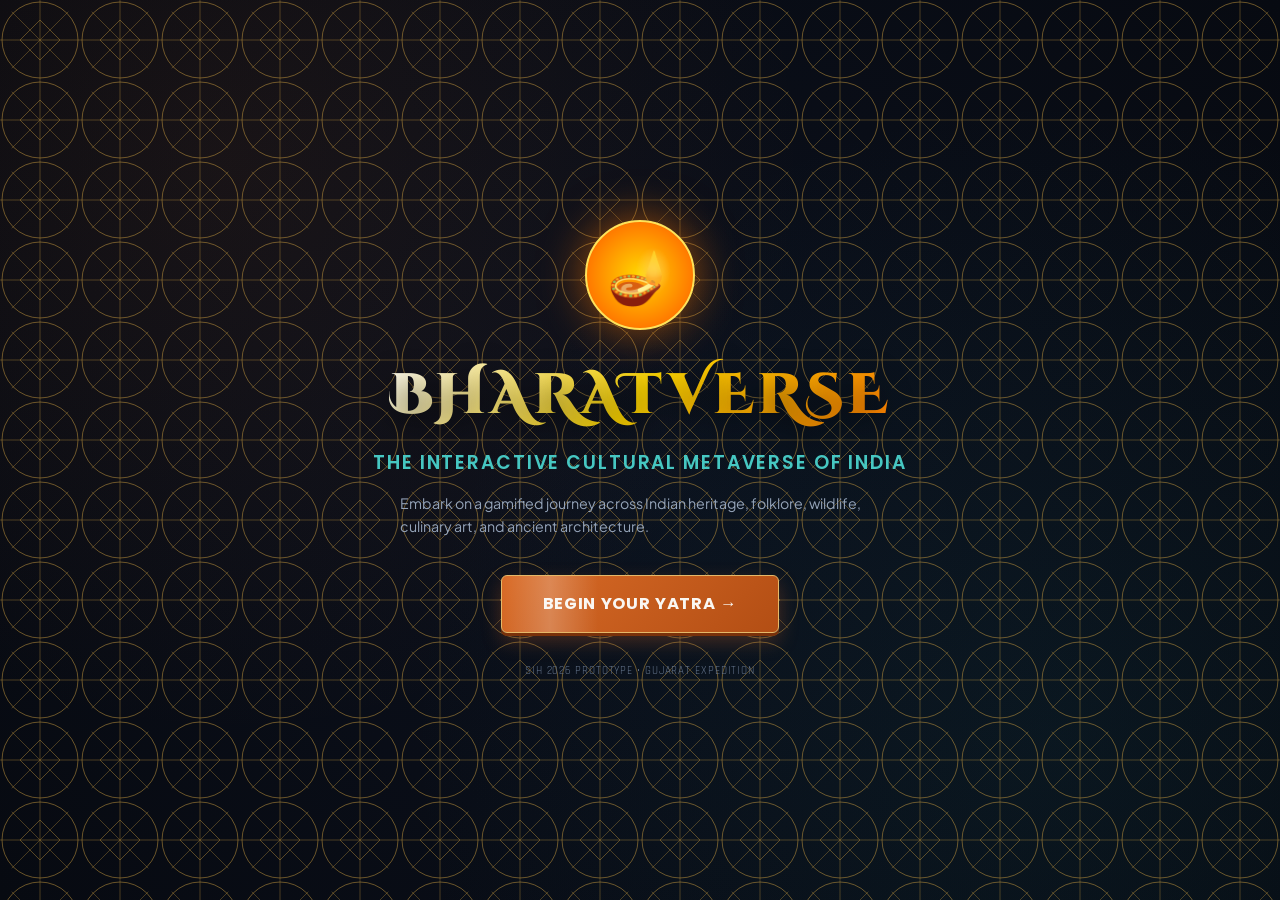
<file: index.html>
<!DOCTYPE html>
<html lang="en">
<head>
  <meta charset="UTF-8">
  <meta name="viewport" content="width=device-width, initial-scale=1.0, maximum-scale=1.0, user-scalable=no">
  <title>BharatVerse — The Cultural Metaverse of India (SIH 2026 Prototype)</title>
  
  <!-- Google Fonts: Cinzel Decorative, Poppins, Plus Jakarta Sans, Rajdhani -->
  <link rel="preconnect" href="https://fonts.googleapis.com">
  <link rel="preconnect" href="https://fonts.gstatic.com" crossorigin>
  <link href="https://fonts.googleapis.com/css2?family=Cinzel+Decorative:wght@700;900&family=Plus+Jakarta+Sans:wght@400;500;600;700&family=Poppins:wght@500;600;700;800&family=Rajdhani:wght@600;700;800&display=swap" rel="stylesheet">
  
  <!-- CSS Stylesheets -->
  <link rel="stylesheet" href="css/main.css">
  <link rel="stylesheet" href="css/components.css">
  <link rel="stylesheet" href="css/animations.css">
  <link rel="stylesheet" href="css/map.css">
  <link rel="stylesheet" href="css/gujarat.css">
  <link rel="stylesheet" href="css/story.css">
  <link rel="stylesheet" href="css/minigame.css">
  <link rel="stylesheet" href="css/quiz.css">
  <link rel="stylesheet" href="css/museum.css">
  <link rel="stylesheet" href="css/aiguide.css">
  <link rel="stylesheet" href="css/gir-guardian.css">
</head>
<body>
  <!-- Ambient Cosmic & Sacred Mandala Background -->
  <div class="bg-bharat-universe">
    <div class="bg-mandala-overlay"></div>
  </div>

  <!-- App Shell Container -->
  <div id="app">

    <!-- Global Top Game HUD (Heads-Up Display) -->
    <header id="top-hud" class="top-hud hidden" role="banner" aria-label="Game HUD">
      
      <!-- Brand & Home Nav Button -->
      <div class="hud-brand-section" id="nav-home-btn" role="button" tabindex="0" title="Return to India Map">
        <div class="hud-brand-emblem anim-float">🪔</div>
        <div class="hud-brand-titles">
          <span class="hud-brand-name">BHARATVERSE</span>
          <span class="hud-brand-tag">Living Heritage</span>
        </div>
      </div>

      <!-- Player Profile & Explorer Passport Badge -->
      <div class="hud-player-profile" id="user-profile-badge" role="button" tabindex="0" title="Open Heritage Passport & Explorer Profile">
        <div class="hud-avatar-frame">
          <span id="hud-avatar-icon">🪖</span>
          <span id="hud-level-badge" class="hud-level-badge">L1</span>
        </div>
        <div class="hud-player-info">
          <span id="hud-player-name" class="hud-player-name">Yatri Explorer</span>
          <span id="hud-player-title" class="hud-player-title">Novice Yatri</span>
        </div>
      </div>

      <!-- XP Level Progress Bar -->
      <div class="hud-xp-container" role="progressbar" aria-label="XP Level Progress" aria-valuenow="50" aria-valuemin="0" aria-valuemax="250">
        <div class="hud-xp-header">
          <span>PROGRESS</span>
          <span id="hud-xp-text">50 / 250 XP</span>
        </div>
        <div class="hud-xp-track">
          <div id="hud-xp-fill" class="hud-xp-fill" style="width: 20%;"></div>
        </div>
      </div>

      <!-- Treasury, Relics & Quick Actions -->
      <div class="hud-stats-group">
        <div class="hud-score-pill" title="Total Exploration Score">
          <span>⭐</span>
          <span id="hud-score-val">0 pts</span>
        </div>

        <div class="hud-relics-pill" id="nav-museum-btn" role="button" tabindex="0" title="Open Heritage Relics Vault">
          <span>🏛️ Relics:</span>
          <span id="hud-relics-count">0/8</span>
        </div>

        <!-- Multi-Language Voice Selector (EN, HI, GU) -->
        <select class="lang-selector-select" id="hud-lang-selector" title="Choose Voice & Text Language">
          <option value="en">🌐 EN</option>
          <option value="hi">🇮🇳 HI</option>
          <option value="gu">🦁 GU</option>
        </select>

        <button class="btn btn-sm btn-outline" id="nav-map-btn" title="Open Exploration Map">🗺️ Map</button>
        <button class="btn btn-sm btn-outline" id="nav-ai-btn" title="Open Mira AI Guide">🤖 Ask Mira</button>

        <button id="hud-sound-toggle-btn" class="btn-icon" title="Toggle Sound (Mute/Unmute)" aria-label="Sound Toggle">
          🔊
        </button>
        <button id="hud-settings-btn" class="btn-icon" title="Expedition Settings & Progress" aria-label="Settings and Progress">
          ⚙️
        </button>
      </div>
    </header>

    <!-- Main Screens Viewport -->
    <main class="screens-viewport">

      <!-- ====================================================================
           SCREEN 1: SPLASH SCREEN
           ==================================================================== -->
      <section id="screen-splash" class="screen" aria-label="Splash Screen">
        <div class="flex flex-col items-center justify-center h-full text-center px-4" style="height: 100%; display: flex; flex-direction: column; align-items: center; justify-content: center; padding: 1.5rem;">
          
          <!-- Animated Golden Emblem -->
          <div class="anim-float mb-6" style="margin-bottom: 1.5rem;">
            <div style="width: 110px; height: 110px; border-radius: 50%; background: radial-gradient(circle, #FFD700 0%, #FF7A00 70%, transparent 100%); display: flex; align-items: center; justify-content: center; box-shadow: 0 0 45px rgba(255, 122, 0, 0.6); border: 2px solid #FFE259;">
              <span style="font-size: 3.5rem;">🪔</span>
            </div>
          </div>

          <!-- Title & Tagline -->
          <h1 style="font-family: var(--font-display); font-size: clamp(2.2rem, 5vw, 3.8rem); font-weight: 900; letter-spacing: 0.06em; background: linear-gradient(135deg, #FFFFFF 0%, #FFD700 50%, #FF7A00 100%); -webkit-background-clip: text; -webkit-text-fill-color: transparent; margin-bottom: 0.5rem; text-shadow: 0 10px 30px rgba(0,0,0,0.5);">
            BHARATVERSE
          </h1>
          
          <p style="font-family: var(--font-title); font-size: clamp(0.95rem, 2vw, 1.25rem); color: var(--color-peacock-light); font-weight: 600; letter-spacing: 0.1em; text-transform: uppercase; margin-bottom: 1rem;">
            The Interactive Cultural Metaverse of India
          </p>

          <p style="max-width: 480px; font-size: 0.95rem; color: #94A3B8; margin-bottom: 2.5rem; line-height: 1.6;">
            Embark on a gamified journey across Indian heritage, folklore, wildlife, culinary art, and ancient architecture.
          </p>

          <!-- Call to Action Button -->
          <button id="splash-enter-btn" class="btn btn-primary btn-shimmer-effect" style="padding: 1rem 2.75rem; font-size: 1.1rem;">
            Begin Your Yatra →
          </button>

          <div style="margin-top: 2rem; font-size: 0.75rem; color: #64748B; font-family: var(--font-mono); letter-spacing: 0.08em;">
            SIH 2026 PROTOTYPE • GUJARAT EXPEDITION
          </div>
        </div>
      </section>

      <!-- ====================================================================
           SCREEN 2: LOGIN & AVATAR ONBOARDING
           ==================================================================== -->
      <section id="screen-login" class="screen" aria-label="Login & Onboarding">
        <div style="height: 100%; display: flex; align-items: center; justify-content: center; padding: 1.5rem;">
          <div class="glass-panel" style="width: 100%; max-width: 480px; padding: 2rem; text-align: center;">
            
            <div style="display: inline-flex; align-items: center; justify-content: center; width: 56px; height: 56px; border-radius: 50%; background: rgba(255, 122, 0, 0.15); border: 1px solid var(--color-kesariya); font-size: 1.8rem; margin-bottom: 1rem;">
              🧭
            </div>

            <h2 style="font-family: var(--font-display); font-size: 1.75rem; color: #FFFFFF; margin-bottom: 0.25rem;">
              Create Explorer Profile
            </h2>
            <p style="font-size: 0.85rem; color: #94A3B8; margin-bottom: 1.5rem;">
              Choose your cultural companion avatar and enter your name.
            </p>

            <!-- Avatar Selection Grid -->
            <div style="text-align: left;">
              <label style="font-size: 0.75rem; font-weight: 700; color: #CBD5E1; text-transform: uppercase; letter-spacing: 0.05em;">
                Select Avatar
              </label>
              <div id="login-avatar-grid" class="avatar-grid">
                <!-- Dynamically populated from statesData.js -->
              </div>
            </div>

            <!-- Name Input Field -->
            <div style="text-align: left; margin-bottom: 1.5rem;">
              <label for="login-name-input" style="font-size: 0.75rem; font-weight: 700; color: #CBD5E1; text-transform: uppercase; letter-spacing: 0.05em; display: block; margin-bottom: 0.4rem;">
                Explorer Name
              </label>
              <input type="text" id="login-name-input" class="input-field" placeholder="e.g. Yatri Vikram" maxlength="24" autocomplete="off">
            </div>

            <!-- Action Buttons -->
            <div style="display: flex; flex-direction: column; gap: 0.75rem;">
              <button id="login-submit-btn" class="btn btn-primary btn-shimmer-effect" style="width: 100%;">
                Enter BharatVerse →
              </button>
              
              <button id="login-guest-btn" class="btn btn-outline" style="width: 100%;">
                ⚡ Quick Play as Guest
              </button>
            </div>

            <p style="font-size: 0.72rem; color: #64748B; margin-top: 1.25rem;">
              Progress is securely stored locally on your device.
            </p>
          </div>
        </div>
      </section>

      <!-- ====================================================================
           SCREEN 3: INDIA MAP HUB SCREEN
           ==================================================================== -->
      <section id="screen-map" class="screen" aria-label="India Map Hub">
        <div class="map-screen-layout">
          
          <!-- Interactive Map Viewport -->
          <div class="map-viewport">
            <div id="map-canvas-container" style="width: 100%; height: 100%; display: flex; align-items: center; justify-content: center;">
              <!-- IndiaMap SVG injected here -->
            </div>
          </div>

          <!-- State Info & Quest Sidebar -->
          <aside id="state-info-panel" class="state-info-panel glass-panel" aria-label="State Information Panel">
            <!-- Dynamically populated by IndiaMap.js -->
          </aside>

        </div>
      </section>

      <!-- ====================================================================
           SCREEN 4: GUJARAT INTRODUCTION & MIRA GUIDE SCREEN
           ==================================================================== -->
      <section id="screen-gujarat-intro" class="screen" aria-label="Gujarat Introduction Screen">
        <!-- Dynamically rendered by GujaratIntroScreen.js -->
      </section>

      <!-- ====================================================================
           SCREEN 5: GUJARAT REGIONAL EXPLORATION MAP SCREEN
           ==================================================================== -->
      <section id="screen-gujarat-map" class="screen" aria-label="Gujarat Regional Map Screen">
        <!-- Dynamically rendered by GujaratMapScreen.js -->
      </section>

      <!-- ====================================================================
           SCREEN 6: STORY-DRIVEN LEARNING HUB & CULTURAL DILEMMAS
           ==================================================================== -->
      <section id="screen-story" class="screen" aria-label="Story-Driven Learning Screen">
        <!-- Dynamically rendered by StoryScreen.js -->
      </section>

      <!-- ====================================================================
           SCREEN 7: EDUCATIONAL HERITAGE PUZZLE MINI-GAME
           ==================================================================== -->
      <section id="screen-game" class="screen" aria-label="Heritage Puzzle Mini-Game Screen">
        <!-- Dynamically rendered by MiniGameScreen.js -->
      </section>

      <!-- ====================================================================
           SCREEN 8: CULTURAL KNOWLEDGE & HERITAGE QUIZ ENGINE
           ==================================================================== -->
      <section id="screen-quiz" class="screen" aria-label="Cultural Knowledge Quiz Screen">
        <!-- Dynamically rendered by QuizScreen.js -->
      </section>

      <!-- ====================================================================
           SCREEN 9: GUJARAT CULTURAL REWARD MUSEUM & VAULT
           ==================================================================== -->
      <section id="screen-museum" class="screen" aria-label="Gujarat Cultural Museum Screen">
        <!-- Dynamically rendered by MuseumScreen.js -->
      </section>

      <!-- ====================================================================
           SCREEN 10: GIR NATIONAL PARK — THE GIR GUARDIAN
           ==================================================================== -->
      <section id="screen-gir-guardian" class="screen" aria-label="The Gir Guardian Mission Screen">
        <!-- Dynamically rendered by GirGuardianScreen.js -->
      </section>

    </main>

    <!-- ======================================================================
         GLOBAL REUSABLE MODAL
         ====================================================================== -->
    <div id="global-modal-overlay" class="modal-overlay" role="dialog" aria-modal="true" aria-labelledby="modal-title">
      <div id="global-modal-container" class="modal-container">
        <button id="modal-close-btn" class="modal-close-btn" aria-label="Close Dialog">✕</button>
        
        <div style="display: flex; align-items: center; justify-content: space-between; margin-bottom: 0.5rem;">
          <div id="modal-badge-slot"></div>
        </div>

        <h3 id="modal-title" style="font-family: var(--font-display); font-size: 1.5rem; color: #FFFFFF; margin-bottom: 0.25rem;"></h3>
        <p id="modal-subtitle" style="font-size: 0.85rem; color: var(--color-peacock-light); font-weight: 600; margin-bottom: 1.25rem;"></p>

        <div id="modal-body" style="margin-bottom: 1.75rem;"></div>

        <div style="display: flex; gap: 0.75rem; justify-content: flex-end;">
          <button id="modal-secondary-btn" class="btn btn-outline" style="display: none;"></button>
          <button id="modal-primary-btn" class="btn btn-primary" style="display: none;"></button>
        </div>
      </div>
    </div>

  </div>

  <!-- Vanilla JavaScript Module Entry -->
  <script type="module" src="js/app.js"></script>
</body>
</html>
</file>
<file: css/main.css>
/* css/main.css - BharatVerse Design Tokens, Typography Scale, Global Surfaces & Layout */

:root {
  /* ==========================================================================
     1. REFINED CULTURAL PALETTE (HERITAGE ADVENTURE UI)
     ========================================================================== */
  
  /* Royal Gold & Warm Brass Accents (Ancient Inlays & Relics) */
  --gold-300: #F6D799;
  --gold-400: #E5B869;
  --gold-500: #C89B3C;
  --gold-600: #A27621;
  --gold-glow: rgba(229, 184, 105, 0.3);
  --gold-border: rgba(229, 184, 105, 0.28);
  --gold-border-bright: rgba(246, 215, 153, 0.55);

  /* Kesariya Ochre & Saffron (Energy, Heritage, Action) */
  --saffron-400: #F38C42;
  --saffron-500: #D96B27;
  --saffron-600: #B34E14;
  --saffron-glow: rgba(217, 107, 39, 0.35);

  /* Royal Peacock & Mineral Teal (Wisdom, Coastal Gujarat, Serenity) */
  --peacock-300: #46C7C2;
  --peacock-400: #1B828F;
  --peacock-500: #0E606B;
  --peacock-600: #083B44;
  --peacock-glow: rgba(27, 130, 143, 0.32);

  /* Deep Emerald & Sanctuary Green (Gir Wildlife, Success) */
  --emerald-400: #34D399;
  --emerald-500: #10B981;
  --emerald-600: #059669;
  --emerald-surface: rgba(6, 78, 59, 0.55);

  /* Terracotta & Vermilion (Errors, Warnings, Earth) */
  --terracotta-400: #F87171;
  --terracotta-500: #EF4444;
  --terracotta-surface: rgba(127, 29, 29, 0.6);

  /* Noble Sandstone & Ivory (Readable Text & Highlights) */
  --sand-50: #FAF7F2;
  --sand-100: #F3EDE2;
  --sand-200: #E5DBC9;
  --sand-300: #C8BEAB;
  --sand-400: #9E937F;

  /* Atmospheric Shadows & Dark Canvas (Temple Vaults & Celestial Sky) */
  --space-950: #070A11;
  --space-900: #0B101C;
  --space-850: #101728;
  --space-800: #162035;
  --space-700: #1F2C46;
  --space-600: #2B3B5C;

  /* Surfaces & Glassmorphic Elevation */
  --surface-glass-subtle: rgba(16, 23, 40, 0.72);
  --surface-glass-base: rgba(16, 23, 40, 0.86);
  --surface-glass-elevated: rgba(22, 32, 53, 0.94);
  --surface-glass-card: rgba(27, 39, 64, 0.65);
  --surface-glass-border: rgba(255, 255, 255, 0.08);

  /* Backward Compatibility Aliases */
  --color-kesariya: var(--saffron-500);
  --color-kesariya-glow: var(--saffron-glow);
  --color-peacock: var(--peacock-500);
  --color-peacock-light: var(--peacock-300);
  --color-royal-gold: var(--gold-400);
  --color-success: var(--emerald-500);
  --color-error: var(--terracotta-500);
  --bg-cosmic-dark: var(--space-950);
  --bg-surface-elevated: var(--space-900);
  --bg-surface-glass: var(--surface-glass-base);
  --bg-surface-glass-border: var(--surface-glass-border);

  /* ==========================================================================
     2. STRUCTURED TYPOGRAPHY SCALE
     ========================================================================== */
  --font-display: 'Cinzel Decorative', 'Times New Roman', Georgia, serif;
  --font-title: 'Poppins', -apple-system, BlinkMacSystemFont, 'Segoe UI', Roboto, sans-serif;
  --font-body: 'Plus Jakarta Sans', -apple-system, BlinkMacSystemFont, 'Segoe UI', Roboto, sans-serif;
  --font-mono: 'Rajdhani', 'JetBrains Mono', 'Courier New', monospace;

  /* ==========================================================================
     3. SPACING & GEOMETRY SCALE (TACTILE GAME UI)
     ========================================================================== */
  --space-xs: 4px;
  --space-sm: 8px;
  --space-md: 14px;
  --space-lg: 20px;
  --space-xl: 28px;
  --space-2xl: 40px;

  --radius-xs: 4px;
  --radius-sm: 6px;
  --radius-md: 10px;
  --radius-lg: 16px;
  --radius-xl: 22px;
  --radius-pill: 9999px;

  /* Layout Constants */
  --hud-height: 68px;
  --container-max-width: 1240px;

  /* ==========================================================================
     4. TIMED MOTION & TRANSITION TOKENS
     ========================================================================== */
  --ease-out-expo: cubic-bezier(0.16, 1, 0.3, 1);
  --ease-out-back: cubic-bezier(0.34, 1.35, 0.64, 1);
  --ease-in-out-smooth: cubic-bezier(0.4, 0, 0.2, 1);

  --motion-micro: 120ms;
  --motion-fast: 200ms;
  --motion-base: 300ms;
  --motion-enter: 450ms;
  --motion-cinematic: 600ms;

  /* Shadow & Depth */
  --shadow-subtle: 0 4px 16px rgba(0, 0, 0, 0.35);
  --shadow-elevation: 0 12px 36px rgba(0, 0, 0, 0.55), 0 2px 8px rgba(0, 0, 0, 0.4);
  --shadow-glass: 0 16px 40px rgba(0, 0, 0, 0.6), inset 0 1px 0 rgba(255, 255, 255, 0.1);
  --shadow-gold-inset: inset 0 0 18px rgba(229, 184, 105, 0.15);
}

/* ==========================================================================
   5. BASE RESET & VIEWPORT
   ========================================================================== */

*, *::before, *::after {
  box-sizing: border-box;
  margin: 0;
  padding: 0;
  -webkit-tap-highlight-color: transparent;
}

button, input, select, textarea {
  font-family: inherit;
  font-size: inherit;
  line-height: inherit;
  color: inherit;
}

button {
  background: none;
  border: none;
  padding: 0;
  cursor: pointer;
}

html, body {
  width: 100%;
  height: 100%;
  overflow: hidden;
  background-color: var(--space-950);
  color: var(--sand-100);
  font-family: var(--font-body);
  font-size: 15px;
  line-height: 1.55;
  user-select: none;
  -webkit-font-smoothing: antialiased;
  -moz-osx-font-smoothing: grayscale;
}

/* Atmospheric Background Canvas */
.bg-bharat-universe {
  position: fixed;
  inset: 0;
  z-index: 0;
  background-color: var(--space-950);
  background-image: 
    radial-gradient(circle at 18% 18%, rgba(217, 107, 39, 0.08) 0%, transparent 45%),
    radial-gradient(circle at 82% 82%, rgba(27, 130, 143, 0.09) 0%, transparent 50%),
    radial-gradient(circle at 50% 50%, var(--space-900) 0%, var(--space-950) 100%);
  overflow: hidden;
  pointer-events: none;
}

/* Subtle Ancient Cartography Mandala Watermark */
.bg-mandala-overlay {
  position: absolute;
  inset: 0;
  background-image: url("data:image/svg+xml,%3Csvg width='80' height='80' viewBox='0 0 80 80' xmlns='http://www.w3.org/2000/svg'%3E%3Cg fill='%23C89B3C' fill-opacity='0.018' fill-rule='evenodd'%3E%3Ccircle cx='40' cy='40' r='38' stroke='%23C89B3C' stroke-width='0.6' fill='none'/%3E%3Cpath d='M40 0L40 80M0 40L80 40M11.7 11.7L68.3 68.3M11.7 68.3L68.3 11.7' stroke='%23C89B3C' stroke-width='0.4'/%3E%3Cpolygon points='40,20 60,40 40,60 20,40' stroke='%23C89B3C' stroke-width='0.5' fill='none'/%3E%3C/g%3E%3C/svg%3E");
  opacity: 0.85;
}

/* App Shell Structure */
#app {
  position: relative;
  width: 100%;
  height: 100%;
  display: flex;
  flex-direction: column;
  z-index: 1;
  overflow: hidden;
}

.screens-viewport {
  position: relative;
  flex: 1;
  width: 100%;
  height: 100%;
  overflow: hidden;
}

/* Screen Transition Layer */
.screen {
  position: absolute;
  inset: 0;
  width: 100%;
  height: 100%;
  display: flex;
  flex-direction: column;
  opacity: 0;
  visibility: hidden;
  pointer-events: none;
  transition: opacity var(--motion-base) var(--ease-in-out-smooth), transform var(--motion-enter) var(--ease-out-expo);
  transform: scale(0.985) translateY(4px);
  will-change: transform, opacity;
  overflow-y: auto;
  overflow-x: hidden;
  -webkit-overflow-scrolling: touch;
}

.screen.active {
  opacity: 1;
  visibility: visible;
  pointer-events: all;
  transform: scale(1) translateY(0);
}

/* Universal Reusable Glass Panel */
.glass-panel {
  background: var(--surface-glass-base);
  backdrop-filter: blur(20px);
  -webkit-backdrop-filter: blur(20px);
  border: 1px solid var(--gold-border);
  box-shadow: var(--shadow-glass);
  border-radius: var(--radius-lg);
  position: relative;
}

/* Cultural Gold Filigree Corner Accents */
.glass-panel.corner-accents::before,
.glass-panel.corner-accents::after {
  content: '';
  position: absolute;
  width: 10px;
  height: 10px;
  border-color: var(--gold-400);
  pointer-events: none;
  opacity: 0.7;
}

.glass-panel.corner-accents::before {
  top: 4px;
  left: 4px;
  border-top: 1.5px solid var(--gold-400);
  border-left: 1.5px solid var(--gold-400);
}

.glass-panel.corner-accents::after {
  bottom: 4px;
  right: 4px;
  border-bottom: 1.5px solid var(--gold-400);
  border-right: 1.5px solid var(--gold-400);
}

/* Scrollbar Customization */
::-webkit-scrollbar {
  width: 6px;
  height: 6px;
}
::-webkit-scrollbar-track {
  background: rgba(11, 16, 28, 0.6);
}
::-webkit-scrollbar-thumb {
  background: rgba(229, 184, 105, 0.25);
  border-radius: var(--radius-pill);
}
::-webkit-scrollbar-thumb:hover {
  background: rgba(229, 184, 105, 0.5);
}
</file>
<file: css/components.css>
/* css/components.css - Handcrafted Adventure Game UI Components */

/* ==========================================================================
   1. TACTILE BUTTON SYSTEM
   ========================================================================== */

.btn {
  display: inline-flex;
  align-items: center;
  justify-content: center;
  gap: 0.5rem;
  font-family: var(--font-title);
  font-weight: 600;
  font-size: 0.9rem;
  letter-spacing: 0.02em;
  padding: 0.7rem 1.4rem;
  border-radius: var(--radius-sm);
  border: 1px solid transparent;
  cursor: pointer;
  outline: none;
  text-decoration: none;
  transition: transform var(--motion-quick) var(--ease-out-expo),
              background var(--motion-fast) ease,
              border-color var(--motion-fast) ease,
              box-shadow var(--motion-fast) ease;
  position: relative;
  user-select: none;
  white-space: nowrap;
}

.btn:focus-visible {
  outline: 2px solid var(--gold-400);
  outline-offset: 2px;
}

.btn:active:not(:disabled) {
  transform: translateY(1.5px) scale(0.99);
}

.btn:disabled {
  opacity: 0.45;
  cursor: not-allowed;
  filter: grayscale(0.6);
  pointer-events: none;
}

/* Primary Adventure CTA (Rich Saffron & Gold Inlay) */
.btn-primary {
  background: linear-gradient(135deg, #D96B27 0%, #B34E14 100%);
  color: var(--sand-50);
  border: 1px solid var(--gold-400);
  box-shadow: 0 3px 0 #7A310A, 0 8px 20px rgba(217, 107, 39, 0.3);
  text-transform: uppercase;
  letter-spacing: 0.04em;
  font-weight: 700;
}

.btn-primary:hover:not(:disabled) {
  background: linear-gradient(135deg, #E27933 0%, #C45719 100%);
  border-color: var(--gold-300);
  box-shadow: 0 4px 0 #7A310A, 0 10px 24px rgba(217, 107, 39, 0.45);
  transform: translateY(-1px);
}

/* Secondary Mineral Peacock Button */
.btn-secondary {
  background: rgba(14, 96, 107, 0.32);
  color: #D4F4F3;
  border: 1px solid rgba(70, 199, 194, 0.45);
  backdrop-filter: blur(8px);
}

.btn-secondary:hover:not(:disabled) {
  background: rgba(14, 96, 107, 0.55);
  border-color: var(--peacock-300);
  box-shadow: 0 4px 16px rgba(14, 96, 107, 0.35);
  color: #FFFFFF;
}

/* Outline Slate & Sandstone Button */
.btn-outline {
  background: rgba(22, 32, 53, 0.6);
  color: var(--sand-200);
  border: 1px solid rgba(229, 184, 105, 0.25);
}

.btn-outline:hover:not(:disabled) {
  background: rgba(27, 39, 64, 0.85);
  border-color: var(--gold-400);
  color: var(--gold-300);
}

/* Icon Buttons */
.btn-icon {
  background: rgba(22, 32, 53, 0.7);
  border: 1px solid rgba(229, 184, 105, 0.2);
  color: var(--sand-200);
  width: 38px;
  height: 38px;
  border-radius: var(--radius-sm);
  cursor: pointer;
  display: inline-flex;
  align-items: center;
  justify-content: center;
  transition: all var(--motion-fast) ease;
  flex-shrink: 0;
}

.btn-icon:hover {
  background: rgba(27, 39, 64, 0.95);
  border-color: var(--gold-400);
  color: var(--gold-300);
  transform: translateY(-1px);
}

/* Avatar Onboarding Selection Grid */
.avatar-grid {
  display: grid;
  grid-template-columns: repeat(4, 1fr);
  gap: 0.65rem;
  margin-top: 0.4rem;
  margin-bottom: 1.25rem;
}

.avatar-card {
  background: rgba(16, 23, 40, 0.85);
  border: 1.5px solid rgba(229, 184, 105, 0.2);
  border-radius: var(--radius-sm);
  padding: 0.65rem 0.35rem;
  display: flex;
  flex-direction: column;
  align-items: center;
  gap: 0.25rem;
  cursor: pointer;
  transition: all var(--motion-fast) ease;
  outline: none;
}

.avatar-card:hover {
  background: rgba(27, 39, 64, 0.95);
  border-color: var(--gold-400);
  transform: translateY(-2px);
}

.avatar-card.selected {
  background: rgba(217, 107, 39, 0.2);
  border-color: var(--gold-400);
  box-shadow: 0 0 16px rgba(229, 184, 105, 0.35);
}

.avatar-icon {
  font-size: 1.75rem;
  line-height: 1;
}

.avatar-name {
  font-family: var(--font-title);
  font-size: 0.78rem;
  font-weight: 700;
  color: var(--sand-50);
}

/* Form Input Field */
.input-field {
  width: 100%;
  background: rgba(16, 23, 40, 0.85);
  border: 1px solid rgba(229, 184, 105, 0.25);
  border-radius: var(--radius-sm);
  padding: 0.65rem 0.95rem;
  color: #FFFFFF;
  font-family: var(--font-body);
  font-size: 0.9rem;
  outline: none;
  transition: border-color var(--motion-fast) ease, box-shadow var(--motion-fast) ease;
}

.input-field:focus {
  border-color: var(--gold-400);
  box-shadow: 0 0 12px rgba(229, 184, 105, 0.25);
}

/* ==========================================================================
   2. TOP EXPEDITION HUD (RPG ADVENTURE GAME BAR)
   ========================================================================== */

.top-hud {
  position: fixed;
  top: 0.75rem;
  left: 50%;
  transform: translateX(-50%);
  width: calc(100% - 1.5rem);
  max-width: var(--container-max-width);
  height: var(--hud-height);
  z-index: 100;
  display: flex;
  align-items: center;
  justify-content: space-between;
  padding: 0.4rem 1.1rem;
  background: rgba(11, 16, 28, 0.88);
  backdrop-filter: blur(20px);
  -webkit-backdrop-filter: blur(20px);
  border: 1px solid var(--gold-border);
  border-radius: var(--radius-md);
  box-shadow: var(--shadow-elevation), var(--shadow-gold-inset);
  transition: transform var(--motion-base) var(--ease-out-expo), opacity var(--motion-base) ease;
}

.top-hud.hidden {
  transform: translate(-50%, -120%);
  opacity: 0;
  pointer-events: none;
}

/* Player Profile Badge */
.hud-player-profile {
  display: flex;
  align-items: center;
  gap: 0.65rem;
}

.hud-avatar-frame {
  position: relative;
  width: 42px;
  height: 42px;
  border-radius: var(--radius-sm);
  border: 1.5px solid var(--gold-400);
  background: var(--space-850);
  display: flex;
  align-items: center;
  justify-content: center;
  font-size: 1.35rem;
  box-shadow: 0 0 12px rgba(229, 184, 105, 0.2);
}

.hud-level-badge {
  position: absolute;
  bottom: -4px;
  right: -5px;
  background: var(--saffron-500);
  color: #FFFFFF;
  font-family: var(--font-mono);
  font-size: 0.68rem;
  font-weight: 700;
  padding: 0px 4px;
  border-radius: var(--radius-xs);
  border: 1px solid var(--gold-300);
}

.hud-player-info {
  display: flex;
  flex-direction: column;
}

.hud-player-name {
  font-family: var(--font-title);
  font-size: 0.88rem;
  font-weight: 700;
  color: var(--sand-50);
  line-height: 1.2;
}

.hud-player-title {
  font-size: 0.72rem;
  color: var(--gold-400);
  font-family: var(--font-mono);
  letter-spacing: 0.03em;
}

/* XP Level Progress Bar */
.hud-xp-container {
  display: flex;
  flex-direction: column;
  gap: 0.25rem;
  width: 220px;
}

.hud-xp-header {
  display: flex;
  justify-content: space-between;
  align-items: center;
  font-family: var(--font-mono);
  font-size: 0.72rem;
  font-weight: 700;
  color: var(--sand-300);
}

.hud-xp-track {
  width: 100%;
  height: 6px;
  background: rgba(255, 255, 255, 0.08);
  border-radius: var(--radius-pill);
  overflow: hidden;
  border: 1px solid rgba(255, 255, 255, 0.1);
}

.hud-xp-fill {
  height: 100%;
  background: linear-gradient(90deg, #1B828F, #34D399, #E5B869);
  border-radius: var(--radius-pill);
  transition: width 0.4s var(--ease-out-expo);
  box-shadow: 0 0 10px rgba(52, 211, 153, 0.5);
}

/* Treasury & State Progress Counters */
.hud-stats-group {
  display: flex;
  align-items: center;
  gap: 0.5rem;
}

.hud-score-pill {
  display: flex;
  align-items: center;
  gap: 0.35rem;
  background: rgba(22, 32, 53, 0.7);
  border: 1px solid rgba(229, 184, 105, 0.2);
  padding: 0.3rem 0.65rem;
  border-radius: var(--radius-sm);
  font-family: var(--font-mono);
  font-weight: 700;
  font-size: 0.82rem;
  color: var(--gold-300);
}

.hud-relics-pill {
  display: flex;
  align-items: center;
  gap: 0.35rem;
  background: rgba(229, 184, 105, 0.12);
  border: 1px solid var(--gold-400);
  padding: 0.3rem 0.65rem;
  border-radius: var(--radius-sm);
  font-family: var(--font-mono);
  font-weight: 700;
  font-size: 0.82rem;
  color: #FFFFFF;
  cursor: pointer;
  transition: all var(--motion-fast) ease;
}

.hud-relics-pill:hover {
  background: rgba(229, 184, 105, 0.25);
  box-shadow: 0 0 12px rgba(255, 215, 0, 0.3);
  transform: translateY(-1px);
}

.lang-selector-select {
  background: rgba(16, 23, 40, 0.9);
  border: 1px solid rgba(229, 184, 105, 0.35);
  color: var(--sand-100);
  font-family: var(--font-mono);
  font-size: 0.75rem;
  font-weight: 700;
  padding: 0.3rem 0.6rem;
  border-radius: var(--radius-sm);
  cursor: pointer;
  outline: none;
  transition: all var(--motion-fast) ease;
}

.lang-selector-select:hover,
.lang-selector-select:focus {
  border-color: var(--gold-400);
  box-shadow: 0 0 10px rgba(229, 184, 105, 0.3);
}

.hud-brand-section {
  display: flex;
  align-items: center;
  gap: 0.55rem;
  cursor: pointer;
  user-select: none;
  padding-right: 0.75rem;
  border-right: 1px solid rgba(255, 255, 255, 0.12);
  transition: opacity var(--motion-fast) ease;
}

.hud-brand-section:hover {
  opacity: 0.9;
}

.hud-brand-emblem {
  font-size: 1.5rem;
  line-height: 1;
}

.hud-brand-titles {
  display: flex;
  flex-direction: column;
}

.hud-brand-name {
  font-family: var(--font-display);
  font-size: 0.95rem;
  font-weight: 900;
  letter-spacing: 0.05em;
  background: linear-gradient(135deg, #FFFFFF 0%, #FFD700 100%);
  -webkit-background-clip: text;
  -webkit-text-fill-color: transparent;
  line-height: 1.1;
}

.hud-brand-tag {
  font-family: var(--font-mono);
  font-size: 0.58rem;
  color: var(--peacock-300);
  text-transform: uppercase;
  letter-spacing: 0.05em;
}

.btn-sm {
  padding: 0.35rem 0.75rem;
  font-size: 0.75rem;
  font-family: var(--font-mono);
}

/* ==========================================================================
   3. GLOBAL REUSABLE MODAL
   ========================================================================== */

.modal-overlay {
  position: fixed;
  inset: 0;
  z-index: 500;
  background: rgba(7, 10, 17, 0.8);
  backdrop-filter: blur(14px);
  -webkit-backdrop-filter: blur(14px);
  display: flex;
  align-items: center;
  justify-content: center;
  padding: 1.5rem;
  opacity: 0;
  visibility: hidden;
  pointer-events: none;
  transition: opacity var(--motion-base) var(--ease-in-out-smooth), visibility var(--motion-base);
}

.modal-overlay.active {
  opacity: 1;
  visibility: visible;
  pointer-events: all;
}

.modal-container {
  background: var(--space-900);
  border: 1px solid var(--gold-border-bright);
  border-radius: var(--radius-lg);
  box-shadow: 0 24px 60px rgba(0, 0, 0, 0.8), var(--shadow-gold-inset);
  max-width: 540px;
  width: 100%;
  padding: 1.75rem;
  position: relative;
  transform: scale(0.95) translateY(8px);
  transition: transform var(--motion-enter) var(--ease-out-back);
  max-height: 88vh;
  overflow-y: auto;
}

.modal-overlay.active .modal-container {
  transform: scale(1) translateY(0);
}

.modal-close-btn {
  position: absolute;
  top: 1rem;
  right: 1rem;
  background: transparent;
  border: none;
  color: var(--sand-300);
  font-size: 1.25rem;
  cursor: pointer;
  width: 32px;
  height: 32px;
  border-radius: var(--radius-sm);
  display: flex;
  align-items: center;
  justify-content: center;
  transition: all var(--motion-fast) ease;
}

.modal-close-btn:hover {
  background: rgba(255, 255, 255, 0.1);
  color: var(--sand-50);
}

/* Heraldic Status Badges */
.badge-locked {
  display: inline-flex;
  align-items: center;
  gap: 0.35rem;
  background: rgba(239, 68, 68, 0.12);
  border: 1px solid rgba(239, 68, 68, 0.35);
  color: #FCA5A5;
  font-size: 0.72rem;
  font-family: var(--font-mono);
  font-weight: 700;
  padding: 0.2rem 0.55rem;
  border-radius: var(--radius-xs);
  text-transform: uppercase;
}

.badge-playable {
  display: inline-flex;
  align-items: center;
  gap: 0.35rem;
  background: rgba(16, 185, 129, 0.14);
  border: 1px solid rgba(16, 185, 129, 0.45);
  color: #6EE7B7;
  font-size: 0.72rem;
  font-family: var(--font-mono);
  font-weight: 700;
  padding: 0.2rem 0.55rem;
  border-radius: var(--radius-xs);
  text-transform: uppercase;
}

/* ==========================================================================
   4. REWARD NOTIFICATION TOAST SYSTEM
   ========================================================================== */

.reward-toast-container {
  position: fixed;
  bottom: 1.5rem;
  right: 1.5rem;
  z-index: 300;
  display: flex;
  flex-direction: column;
  gap: 0.6rem;
  pointer-events: none;
  max-width: 360px;
  width: calc(100% - 3rem);
}

.reward-toast {
  pointer-events: all;
  background: rgba(16, 23, 40, 0.96);
  backdrop-filter: blur(20px);
  -webkit-backdrop-filter: blur(20px);
  border: 1px solid var(--gold-border-bright);
  border-radius: var(--radius-md);
  padding: 0.75rem 0.95rem;
  display: flex;
  align-items: flex-start;
  gap: 0.75rem;
  box-shadow: 0 12px 32px rgba(0, 0, 0, 0.65), 0 0 20px rgba(229, 184, 105, 0.2);
  animation: toastEntrance var(--motion-enter) var(--ease-out-back) forwards;
  transition: transform var(--motion-fast) ease, opacity var(--motion-fast) ease;
}

.reward-toast.toast-dismissing {
  transform: translateX(115%) scale(0.95);
  opacity: 0;
}

@keyframes toastEntrance {
  from {
    transform: translateY(30px) scale(0.9);
    opacity: 0;
  }
  to {
    transform: translateY(0) scale(1);
    opacity: 1;
  }
}

.toast-avatar {
  width: 36px;
  height: 36px;
  border-radius: var(--radius-sm);
  background: linear-gradient(135deg, #D96B27, #E5B869);
  display: flex;
  align-items: center;
  justify-content: center;
  font-size: 1.25rem;
  flex-shrink: 0;
  border: 1px solid var(--gold-300);
}

.toast-content {
  display: flex;
  flex-direction: column;
  gap: 0.15rem;
  flex: 1;
}

.toast-header-row {
  display: flex;
  align-items: center;
  gap: 0.35rem;
}

.toast-badge {
  font-family: var(--font-mono);
  font-size: 0.62rem;
  font-weight: 700;
  color: var(--gold-400);
  text-transform: uppercase;
}

.toast-xp-pill {
  font-family: var(--font-mono);
  font-size: 0.72rem;
  font-weight: 800;
  color: #34D399;
}

.toast-score-pill {
  font-family: var(--font-mono);
  font-size: 0.72rem;
  font-weight: 800;
  color: var(--peacock-300);
}

.toast-title {
  font-family: var(--font-title);
  font-weight: 700;
  font-size: 0.85rem;
  color: var(--sand-50);
  line-height: 1.2;
}

.toast-sub {
  font-size: 0.74rem;
  color: var(--sand-300);
  line-height: 1.35;
}

.toast-item-unlocked {
  font-size: 0.72rem;
  color: var(--gold-300);
  background: rgba(229, 184, 105, 0.08);
  padding: 0.2rem 0.45rem;
  border-radius: var(--radius-xs);
  margin-top: 0.2rem;
  display: inline-block;
  border: 1px solid rgba(229, 184, 105, 0.25);
}

/* ==========================================================================
   5. INTERACTIVE CHOICE OPTION BUTTONS (STORIES & DILEMMAS)
   ========================================================================== */

.story-choices-grid {
  display: grid;
  grid-template-columns: repeat(2, 1fr);
  gap: 0.9rem;
  width: 100%;
}

.choice-option-btn {
  display: flex !important;
  align-items: center !important;
  justify-content: space-between !important;
  gap: 0.85rem !important;
  width: 100% !important;
  background: rgba(16, 23, 40, 0.92) !important;
  border: 1.5px solid rgba(229, 184, 105, 0.3) !important;
  border-radius: var(--radius-sm) !important;
  padding: 1rem 1.15rem !important;
  cursor: pointer !important;
  color: var(--sand-100) !important;
  font-family: var(--font-body) !important;
  font-size: 0.9rem !important;
  font-weight: 500 !important;
  text-align: left !important;
  line-height: 1.45 !important;
  box-shadow: 0 4px 14px rgba(0, 0, 0, 0.5) !important;
  transition: all var(--motion-fast) ease !important;
  outline: none !important;
}

.choice-option-btn:hover:not(:disabled) {
  background: rgba(27, 39, 64, 0.98) !important;
  border-color: var(--gold-400) !important;
  color: var(--sand-50) !important;
  transform: translateY(-2px) !important;
  box-shadow: 0 8px 24px rgba(0, 0, 0, 0.65), 0 0 14px rgba(229, 184, 105, 0.25) !important;
}

.choice-keycap {
  width: 30px !important;
  height: 30px !important;
  border-radius: var(--radius-xs) !important;
  background: rgba(255, 255, 255, 0.08) !important;
  border: 1.5px solid rgba(229, 184, 105, 0.4) !important;
  display: flex !important;
  align-items: center !important;
  justify-content: center !important;
  font-family: var(--font-mono) !important;
  font-weight: 800 !important;
  font-size: 0.85rem !important;
  color: var(--gold-400) !important;
  flex-shrink: 0 !important;
}

.choice-option-text {
  display: block !important;
  color: var(--sand-100) !important;
  font-size: 0.88rem !important;
}

.choice-status-icon {
  font-size: 1rem !important;
  color: var(--sand-300) !important;
  flex-shrink: 0 !important;
}

/* Correct / Wrong States */
.choice-option-btn.selected-correct {
  background: var(--emerald-surface) !important;
  border-color: var(--emerald-500) !important;
  color: #FFFFFF !important;
  box-shadow: 0 0 22px rgba(16, 185, 129, 0.45) !important;
}

.choice-option-btn.selected-correct .choice-keycap {
  background: var(--emerald-500) !important;
  color: #FFFFFF !important;
  border-color: #FFFFFF !important;
}

.choice-option-btn.selected-correct .choice-option-text {
  color: #FFFFFF !important;
}

.choice-option-btn.selected-wrong {
  background: var(--terracotta-surface) !important;
  border-color: var(--terracotta-500) !important;
  color: #FFFFFF !important;
  animation: gentle-shake 0.32s ease-in-out !important;
}

.choice-option-btn.selected-wrong .choice-keycap {
  background: var(--terracotta-500) !important;
  color: #FFFFFF !important;
  border-color: #FFFFFF !important;
}

.choice-option-btn.selected-wrong .choice-option-text {
  color: #FFFFFF !important;
}

/* ==========================================================================
   6. RESPONSIVE BREAKPOINTS
   ========================================================================== */

@media (max-width: 640px) {
  .top-hud {
    padding: 0.35rem 0.75rem;
    height: auto;
  }

  .hud-player-title,
  .hud-xp-container {
    display: none;
  }

  .hud-stats-group {
    gap: 0.35rem;
  }
}
</file>
<file: css/animations.css>
/* css/animations.css - Structured Motion System, Tactile Microinteractions & Transitions */

/* ==========================================================================
   1. MAP & POI RADAR PULSE (PURPOSEFUL EXPLORATION LIFE)
   ========================================================================== */

@keyframes radar-ping {
  0% {
    transform: scale(0.95);
    opacity: 0.8;
  }
  60% {
    transform: scale(1.75);
    opacity: 0.25;
  }
  100% {
    transform: scale(2.2);
    opacity: 0;
  }
}

.anim-radar {
  animation: radar-ping 2.4s cubic-bezier(0.2, 0.8, 0.4, 1) infinite;
  will-change: transform, opacity;
}

/* ==========================================================================
   2. SUBTLE GOLDEN AMBIENT BREATHING (FOCUS EMBLEMS ONLY)
   ========================================================================== */

@keyframes ambient-glow {
  0%, 100% {
    box-shadow: 0 0 16px rgba(229, 184, 105, 0.25), inset 0 0 8px rgba(229, 184, 105, 0.15);
  }
  50% {
    box-shadow: 0 0 28px rgba(229, 184, 105, 0.48), inset 0 0 14px rgba(229, 184, 105, 0.28);
  }
}

.anim-glow-aura {
  animation: ambient-glow 3.6s ease-in-out infinite;
}

/* ==========================================================================
   3. TACTILE FLOATING BOBBING (MINIMAL & GENTLE)
   ========================================================================== */

@keyframes subtle-hover-float {
  0%, 100% {
    transform: translateY(0px);
  }
  50% {
    transform: translateY(-4px);
  }
}

.anim-float {
  animation: subtle-hover-float 4.2s ease-in-out infinite;
}

/* ==========================================================================
   4. PRIMARY CTA SHIMMER SWEEP
   ========================================================================== */

@keyframes subtle-shimmer {
  0% {
    transform: translateX(-150%) skewX(-20deg);
  }
  20%, 100% {
    transform: translateX(250%) skewX(-20deg);
  }
}

.btn-shimmer-effect {
  position: relative;
  overflow: hidden;
}

.btn-shimmer-effect::after {
  content: '';
  position: absolute;
  top: 0;
  left: 0;
  width: 35%;
  height: 100%;
  background: linear-gradient(90deg, transparent, rgba(255, 255, 255, 0.22), transparent);
  animation: subtle-shimmer 4.8s infinite ease-in-out;
  pointer-events: none;
}

/* ==========================================================================
   5. TACTILE STAGGERED ENTRANCES
   ========================================================================== */

@keyframes fadeSlideUp {
  from {
    opacity: 0;
    transform: translateY(12px);
  }
  to {
    opacity: 1;
    transform: translateY(0);
  }
}

@keyframes popReveal {
  0% {
    opacity: 0;
    transform: scale(0.94) translateY(8px);
  }
  100% {
    opacity: 1;
    transform: scale(1) translateY(0);
  }
}

.anim-enter-slide {
  animation: fadeSlideUp var(--motion-enter) var(--ease-out-expo) forwards;
}

.anim-pop-reveal {
  animation: popReveal var(--motion-enter) var(--ease-out-back) forwards;
}

/* ==========================================================================
   6. ERROR / WRONG SELECTION GENTLE SHAKE
   ========================================================================== */

@keyframes gentle-shake {
  0%, 100% { transform: translateX(0); }
  20%, 60% { transform: translateX(-4px); }
  40%, 80% { transform: translateX(4px); }
}

.anim-shake {
  animation: gentle-shake 0.32s ease-in-out;
}

/* ==========================================================================
   7. REDUCED MOTION OVERRIDE (ACCESSIBILITY)
   ========================================================================== */

@media (prefers-reduced-motion: reduce) {
  *, *::before, *::after {
    animation-duration: 0.01ms !important;
    animation-iteration-count: 1 !important;
    transition-duration: 0.01ms !important;
    scroll-behavior: auto !important;
  }

  .screen {
    transition: opacity 0.15s ease !important;
    transform: none !important;
  }
}
</file>
<file: css/map.css>
/* css/map.css - Interactive India Map & Cartographic Exploration Interface */

.map-screen-layout {
  display: flex;
  width: 100%;
  height: 100%;
  padding-top: calc(var(--hud-height) + 1.25rem);
  padding-bottom: 1.25rem;
  padding-left: 2rem;
  padding-right: 2rem;
  gap: 2rem;
  align-items: center;
  justify-content: center;
  position: relative;
  max-width: var(--container-max-width);
  margin: 0 auto;
}

/* Map Canvas Viewport */
.map-viewport {
  flex: 1;
  height: 100%;
  display: flex;
  align-items: center;
  justify-content: center;
  position: relative;
  overflow: hidden;
}

.map-svg-container {
  width: 100%;
  max-width: 620px;
  max-height: 78vh;
  position: relative;
  display: flex;
  align-items: center;
  justify-content: center;
}

.india-svg-map {
  width: 100%;
  height: auto;
  max-height: 72vh;
  filter: drop-shadow(0 20px 40px rgba(0, 0, 0, 0.75));
}

/* Vector State Territory Styles */
.state-path {
  fill: #162035;
  stroke: rgba(229, 184, 105, 0.2);
  stroke-width: 1.2;
  stroke-linejoin: round;
  transition: fill var(--motion-fast) ease, stroke var(--motion-fast) ease, filter var(--motion-fast) ease;
  cursor: pointer;
}

.state-path:hover {
  fill: #22314E;
  stroke: rgba(229, 184, 105, 0.5);
}

/* Playable Focus State: Gujarat */
.state-path.playable {
  fill: #0B4A3A;
  stroke: var(--gold-400);
  stroke-width: 2.2;
  filter: drop-shadow(0 0 10px rgba(229, 184, 105, 0.45));
}

.state-path.playable:hover {
  fill: #0E5C49;
  stroke: var(--gold-300);
  filter: drop-shadow(0 0 18px rgba(229, 184, 105, 0.7));
}

/* Unlocked State: Rajasthan */
.state-path.unlocked-rajasthan {
  fill: #8D4004 !important;
  stroke: #FFD700 !important;
  stroke-width: 2.2 !important;
  filter: drop-shadow(0 0 14px rgba(255, 122, 0, 0.75)) !important;
}

.state-path.unlocked-rajasthan:hover {
  fill: #B45309 !important;
  stroke: #FFE259 !important;
  filter: drop-shadow(0 0 22px rgba(255, 215, 0, 0.9)) !important;
}

/* Locked Prototype States */
.state-path.locked-state {
  fill: #121927;
  stroke: rgba(148, 163, 184, 0.2);
  stroke-width: 1.1;
}

.state-path.locked-state:hover {
  fill: #1B2438;
  stroke: rgba(248, 113, 113, 0.5);
}

/* Regional Tinting */
.state-path[data-state-id="rajasthan"]:not(.unlocked-rajasthan) { fill: #241A16; }
.state-path[data-state-id="tamil-nadu"] { fill: #131B2A; }
.state-path[data-state-id="west-bengal"] { fill: #1D1626; }

/* Active Selected State */
.state-path.selected {
  stroke-width: 2.8;
  stroke: var(--saffron-400);
  filter: drop-shadow(0 0 16px rgba(217, 107, 39, 0.75));
}

/* Map Markers / POI Beacon Layer */
.map-pins-layer {
  position: absolute;
  inset: 0;
  pointer-events: none;
}

.map-pin {
  position: absolute;
  transform: translate(-50%, -50%);
  pointer-events: all;
  cursor: pointer;
  display: flex;
  flex-direction: column;
  align-items: center;
  gap: 0.35rem;
  transition: transform var(--motion-fast) var(--ease-out-back);
  z-index: 10;
}

.map-pin:hover {
  transform: translate(-50%, -55%) scale(1.06);
}

/* Playable Gujarat Pin */
.pin-playable .pin-icon-wrap {
  position: relative;
  width: 40px;
  height: 40px;
  border-radius: var(--radius-sm);
  background: linear-gradient(135deg, #D96B27, #E5B869);
  display: flex;
  align-items: center;
  justify-content: center;
  box-shadow: 0 4px 16px rgba(217, 107, 39, 0.55);
  border: 1.5px solid #FFFFFF;
}

.pin-radar-ring {
  position: absolute;
  inset: -6px;
  border-radius: var(--radius-sm);
  border: 1.5px solid var(--gold-400);
  pointer-events: none;
}

/* Locked Pin */
.pin-locked .pin-icon-wrap {
  width: 32px;
  height: 32px;
  border-radius: var(--radius-sm);
  background: rgba(16, 23, 40, 0.9);
  border: 1px solid rgba(255, 255, 255, 0.2);
  display: flex;
  align-items: center;
  justify-content: center;
  color: var(--sand-300);
  box-shadow: 0 4px 12px rgba(0, 0, 0, 0.5);
  font-size: 0.85rem;
}

.pin-locked:hover .pin-icon-wrap {
  border-color: var(--terracotta-400);
  color: var(--terracotta-400);
}

.pin-label {
  background: rgba(11, 16, 28, 0.92);
  backdrop-filter: blur(8px);
  border: 1px solid var(--gold-border);
  padding: 0.15rem 0.55rem;
  border-radius: var(--radius-xs);
  font-family: var(--font-mono);
  font-size: 0.72rem;
  font-weight: 700;
  color: var(--sand-100);
  white-space: nowrap;
  box-shadow: 0 4px 10px rgba(0, 0, 0, 0.5);
}

.pin-playable .pin-label {
  border-color: var(--gold-400);
  color: var(--gold-300);
}

/* State Info Travel Dossier Sidebar */
.state-info-panel {
  width: 360px;
  max-width: 100%;
  height: auto;
  max-height: 82vh;
  display: flex;
  flex-direction: column;
  padding: 1.5rem;
  gap: 1.1rem;
  overflow-y: auto;
  z-index: 20;
  background: var(--surface-glass-elevated);
  border: 1px solid var(--gold-border);
  border-radius: var(--radius-lg);
  box-shadow: var(--shadow-glass);
}

.state-info-header {
  display: flex;
  justify-content: space-between;
  align-items: flex-start;
  gap: 0.75rem;
}

.state-title-group h2 {
  font-family: var(--font-display);
  font-size: 1.4rem;
  font-weight: 700;
  color: var(--sand-50);
  line-height: 1.2;
}

.state-tagline {
  font-size: 0.78rem;
  color: var(--peacock-300);
  font-family: var(--font-mono);
  margin-top: 0.15rem;
}

/* State Stats Matrix */
.state-stats-row {
  display: grid;
  grid-template-columns: repeat(3, 1fr);
  gap: 0.5rem;
}

.stat-box {
  background: rgba(11, 16, 28, 0.7);
  border: 1px solid rgba(229, 184, 105, 0.15);
  border-radius: var(--radius-sm);
  padding: 0.5rem 0.35rem;
  text-align: center;
}

.stat-box .val {
  font-family: var(--font-mono);
  font-size: 1.15rem;
  font-weight: 800;
  color: var(--gold-400);
}

.stat-box .lbl {
  font-size: 0.65rem;
  color: var(--sand-300);
  text-transform: uppercase;
  letter-spacing: 0.04em;
}

/* Cultural Pillars List */
.pillars-list {
  display: flex;
  flex-direction: column;
  gap: 0.4rem;
}

.pillar-item {
  display: flex;
  align-items: center;
  gap: 0.5rem;
  background: rgba(22, 32, 53, 0.5);
  border: 1px solid rgba(255, 255, 255, 0.06);
  border-radius: var(--radius-xs);
  padding: 0.4rem 0.65rem;
  font-size: 0.78rem;
  color: var(--sand-200);
}

/* Responsive */
@media (max-width: 860px) {
  .map-screen-layout {
    flex-direction: column;
    padding-top: calc(var(--hud-height) + 0.5rem);
    padding-left: 1rem;
    padding-right: 1rem;
    overflow-y: auto;
  }

  .state-info-panel {
    width: 100%;
    max-height: none;
  }

  .map-svg-container {
    max-height: 50vh;
  }
}

/* ==========================================================================
   RAJASTHAN-SPECIFIC ZOOM-OUT UNLOCK ANIMATION (Affects ONLY Rajasthan)
   ========================================================================== */

.rajasthan-node-group {
  transform-box: view-box;
  transform-origin: 182px 232px;
}

@keyframes rajasthanStateZoomOut {
  0% {
    transform: scale(1.48);
    transform-origin: 182px 232px;
    filter: drop-shadow(0 0 35px #FFD700) drop-shadow(0 0 20px #FF7A00);
    fill: #FF7A00 !important;
    stroke: #FFFFFF !important;
    stroke-width: 3.5 !important;
  }
  50% {
    transform: scale(1.12);
    transform-origin: 182px 232px;
    filter: drop-shadow(0 0 26px #FFD700);
    fill: #B45309 !important;
    stroke: #FFE259 !important;
    stroke-width: 2.8 !important;
  }
  75% {
    transform: scale(0.96);
    transform-origin: 182px 232px;
  }
  100% {
    transform: scale(1);
    transform-origin: 182px 232px;
    filter: drop-shadow(0 0 14px rgba(255, 122, 0, 0.75)) !important;
    fill: #8D4004 !important;
    stroke: #FFD700 !important;
    stroke-width: 2.2 !important;
  }
}

@keyframes rajasthanPinZoomOut {
  0% {
    transform: translate(-50%, -50%) scale(1.85);
    filter: drop-shadow(0 0 30px rgba(255, 215, 0, 1));
  }
  55% {
    transform: translate(-50%, -50%) scale(1.15);
  }
  75% {
    transform: translate(-50%, -50%) scale(0.92);
  }
  100% {
    transform: translate(-50%, -50%) scale(1);
    filter: drop-shadow(0 0 12px rgba(255, 122, 0, 0.6));
  }
}

@keyframes unlockPulseRing {
  0% {
    r: 8px;
    opacity: 0.95;
    stroke-width: 3.5px;
    stroke: #FFFFFF;
  }
  50% {
    r: 50px;
    opacity: 0.85;
    stroke: #FFD700;
    stroke-width: 2.5px;
  }
  100% {
    r: 90px;
    opacity: 0;
    stroke-width: 1px;
    stroke: #FF7A00;
  }
}

@keyframes unlockSparkleFlash {
  0% {
    r: 2px;
    opacity: 0;
  }
  30% {
    r: 12px;
    opacity: 1;
    fill: #FFFFFF;
  }
  70% {
    r: 8px;
    opacity: 0.8;
    fill: #FFE259;
  }
  100% {
    r: 0px;
    opacity: 0;
  }
}

.anim-rajasthan-state-zoom {
  animation: rajasthanStateZoomOut 1.1s cubic-bezier(0.34, 1.35, 0.64, 1) forwards;
  transform-box: view-box;
  transform-origin: 182px 232px;
}

.anim-rajasthan-pin-zoom {
  animation: rajasthanPinZoomOut 1.1s cubic-bezier(0.34, 1.35, 0.64, 1) forwards;
}

.anim-unlock-pulse {
  animation: unlockPulseRing 1.1s ease-out forwards;
}

.anim-unlock-sparkle {
  animation: unlockSparkleFlash 1.1s ease-out forwards;
}

/* ==========================================================================
   RAJASTHAN COMING SOON / UNLOCKED ADVENTURE MODAL
   ========================================================================== */

.badge-rajasthan-coming-soon {
  display: inline-flex;
  align-items: center;
  gap: 0.35rem;
  background: linear-gradient(135deg, rgba(217, 107, 39, 0.25), rgba(255, 215, 0, 0.25));
  border: 1px solid var(--gold-400);
  color: var(--gold-300);
  font-size: 0.72rem;
  font-family: var(--font-mono);
  font-weight: 800;
  padding: 0.2rem 0.65rem;
  border-radius: var(--radius-pill);
  text-transform: uppercase;
  letter-spacing: 0.05em;
  box-shadow: 0 0 12px rgba(255, 215, 0, 0.3);
}

.rajasthan-cs-modal-content {
  display: flex;
  flex-direction: column;
  align-items: center;
  text-align: center;
  gap: 0.95rem;
}

.rajasthan-cs-emblem-wrap {
  width: 84px;
  height: 84px;
  border-radius: 50%;
  background: radial-gradient(circle, #FFE259 0%, #FF7A00 65%, #8D4004 100%);
  display: flex;
  align-items: center;
  justify-content: center;
  box-shadow: 0 0 35px rgba(255, 122, 0, 0.75), 0 0 15px rgba(255, 215, 0, 0.5);
  border: 2.5px solid #FFFFFF;
  margin-top: 0.25rem;
}

.rajasthan-cs-orb {
  font-size: 2.75rem;
  line-height: 1;
}

.rajasthan-cs-headline-group {
  display: flex;
  flex-direction: column;
  gap: 0.25rem;
}

.rajasthan-cs-tag {
  font-family: var(--font-mono);
  font-size: 0.72rem;
  font-weight: 800;
  color: var(--gold-400);
  letter-spacing: 0.08em;
  text-transform: uppercase;
}

.rajasthan-cs-title {
  font-family: var(--font-display);
  font-size: 1.55rem;
  font-weight: 700;
  color: #FFFFFF;
  line-height: 1.2;
}

.rajasthan-cs-desc {
  font-size: 0.84rem;
  color: var(--sand-100);
  line-height: 1.55;
  max-width: 480px;
}

.rajasthan-cs-grid {
  display: grid;
  grid-template-columns: repeat(2, 1fr);
  gap: 0.6rem;
  width: 100%;
  text-align: left;
  margin-top: 0.25rem;
}

.rajasthan-cs-card {
  display: flex;
  gap: 0.6rem;
  align-items: flex-start;
  background: rgba(22, 32, 53, 0.75);
  border: 1px solid rgba(229, 184, 105, 0.25);
  border-radius: var(--radius-sm);
  padding: 0.65rem 0.75rem;
  transition: all var(--motion-fast) ease;
}

.rajasthan-cs-card:hover {
  background: rgba(27, 39, 64, 0.9);
  border-color: var(--gold-400);
  transform: translateY(-2px);
}

.cs-card-icon {
  font-size: 1.4rem;
  line-height: 1;
  flex-shrink: 0;
  margin-top: 0.1rem;
}

.cs-card-title {
  font-family: var(--font-title);
  font-size: 0.8rem;
  font-weight: 700;
  color: var(--sand-50);
  margin-bottom: 0.15rem;
}

.cs-card-desc {
  font-size: 0.7rem;
  color: var(--sand-300);
  line-height: 1.35;
}

.rajasthan-cs-status-banner {
  display: flex;
  align-items: center;
  justify-content: center;
  gap: 0.5rem;
  background: rgba(16, 185, 129, 0.12);
  border: 1px solid rgba(16, 185, 129, 0.35);
  padding: 0.45rem 0.9rem;
  border-radius: var(--radius-xs);
  font-size: 0.76rem;
  color: #6EE7B7;
  width: 100%;
}

.status-dot {
  width: 8px;
  height: 8px;
  border-radius: 50%;
  background: #10B981;
  box-shadow: 0 0 8px #10B981;
  display: inline-block;
}

@media (max-width: 600px) {
  .rajasthan-cs-grid {
    grid-template-columns: 1fr;
  }
}
</file>
<file: css/gujarat.css>
/* css/gujarat.css - Gujarat Regional Hub, Interactive Vector Map, Waypoint Pins, Exploration Tracker & Location Dossier */

/* ==========================================================================
   1. GUJARAT INTRO HERO SCREEN
   ========================================================================== */

.gujarat-intro-layout {
  display: flex;
  flex-direction: column;
  min-height: 100%;
  height: auto;
  width: 100%;
  padding-top: calc(var(--hud-height) + 1rem);
  padding-bottom: 2.5rem;
  padding-left: 2rem;
  padding-right: 2rem;
  max-width: var(--container-max-width);
  margin: 0 auto;
  overflow-y: auto;
  overflow-x: hidden;
  -webkit-overflow-scrolling: touch;
  gap: 1.25rem;
}

.breadcrumb-nav {
  display: flex;
  align-items: center;
  gap: 0.4rem;
  font-family: var(--font-mono);
  font-size: 0.8rem;
  color: var(--sand-300);
  flex-shrink: 0;
}

.breadcrumb-btn {
  background: transparent;
  border: none;
  color: var(--peacock-300);
  cursor: pointer;
  display: flex;
  align-items: center;
  gap: 0.35rem;
  padding: 0.2rem 0.45rem;
  border-radius: var(--radius-xs);
  transition: all var(--motion-fast) ease;
  font-family: var(--font-mono);
  font-size: 0.8rem;
  font-weight: 700;
}

.breadcrumb-btn:hover {
  background: rgba(255, 255, 255, 0.08);
  color: var(--sand-50);
}

/* Gujarat Hero Banner */
.gujarat-hero-banner {
  background: linear-gradient(135deg, rgba(14, 96, 107, 0.5) 0%, rgba(16, 23, 40, 0.95) 100%);
  border: 1px solid var(--gold-border);
  border-radius: var(--radius-lg);
  padding: 1.75rem 2rem;
  position: relative;
  overflow: visible;
  flex-shrink: 0;
  min-height: fit-content;
  box-shadow: var(--shadow-glass);
}

.gujarat-title-row {
  display: flex;
  align-items: flex-start;
  justify-content: space-between;
  gap: 1.25rem;
  flex-wrap: wrap;
  margin-bottom: 0.65rem;
}

.gujarat-main-title {
  font-family: var(--font-display);
  font-size: clamp(1.6rem, 3.2vw, 2.5rem);
  font-weight: 700;
  color: var(--sand-50);
  line-height: 1.3;
  margin: 0.35rem 0;
  letter-spacing: 0.02em;
}

.gujarat-subtitle {
  font-size: 0.88rem;
  color: var(--peacock-300);
  font-family: var(--font-mono);
  margin-bottom: 0.25rem;
}

/* ==========================================================================
   2. MIRA GUIDE CHARACTER SYSTEM
   ========================================================================== */

.mira-dialog-container {
  display: flex;
  gap: 1.25rem;
  background: var(--surface-glass-elevated);
  backdrop-filter: blur(20px);
  border: 1px solid var(--gold-border-bright);
  border-radius: var(--radius-lg);
  padding: 1.5rem;
  box-shadow: var(--shadow-elevation), var(--shadow-gold-inset);
  align-items: flex-start;
  flex-shrink: 0;
  min-height: fit-content;
}

.mira-avatar-card {
  display: flex;
  flex-direction: column;
  align-items: center;
  gap: 0.35rem;
  min-width: 85px;
}

.mira-avatar-orb {
  width: 72px;
  height: 72px;
  border-radius: 50%;
  background: radial-gradient(circle, rgba(255, 226, 89, 0.25) 0%, rgba(217, 107, 39, 0.35) 100%), #0A0F1D;
  border: 2px solid var(--gold-400);
  display: flex;
  align-items: center;
  justify-content: center;
  box-shadow: 0 4px 20px rgba(217, 107, 39, 0.5), 0 0 16px rgba(229, 184, 105, 0.4);
  position: relative;
  overflow: visible;
}

.mira-avatar-img {
  width: 100%;
  height: 100%;
  border-radius: 50%;
  object-fit: cover;
  object-position: center;
  display: block;
  filter: drop-shadow(0 2px 8px rgba(0, 0, 0, 0.5));
  transition: transform var(--motion-fast) var(--ease-out-back);
}

.mira-avatar-orb:hover .mira-avatar-img {
  transform: scale(1.06);
}

.mira-badge-online {
  position: absolute;
  bottom: 0px;
  right: 0px;
  width: 14px;
  height: 14px;
  background: #10B981;
  border: 2.5px solid var(--space-950);
  border-radius: 50%;
  box-shadow: 0 0 8px #10B981;
  z-index: 5;
}

.mira-name-tag {
  font-family: var(--font-title);
  font-weight: 700;
  font-size: 0.85rem;
  color: var(--gold-400);
}

.mira-role-tag {
  font-size: 0.65rem;
  color: var(--sand-300);
  font-family: var(--font-mono);
  text-transform: uppercase;
}

.mira-speech-bubble {
  flex: 1;
  display: flex;
  flex-direction: column;
  gap: 0.65rem;
}

.mira-speech-header {
  display: flex;
  align-items: center;
  justify-content: space-between;
}

.mira-speech-step {
  font-family: var(--font-mono);
  font-size: 0.72rem;
  font-weight: 700;
  color: var(--peacock-300);
  letter-spacing: 0.04em;
}

.mira-speech-text {
  font-size: 0.95rem;
  line-height: 1.6;
  color: var(--sand-100);
  min-height: 48px;
}

.mira-speech-actions {
  display: flex;
  align-items: center;
  justify-content: space-between;
  gap: 1rem;
  margin-top: 0.25rem;
}

/* 4 Cultural Highlights Grid */
.gujarat-pillars-grid {
  display: grid;
  grid-template-columns: repeat(auto-fit, minmax(240px, 1fr));
  gap: 1rem;
  flex-shrink: 0;
  margin-bottom: 1.5rem;
}

.pillar-card {
  background: rgba(22, 32, 53, 0.65);
  border: 1px solid rgba(229, 184, 105, 0.18);
  border-radius: var(--radius-md);
  padding: 1.1rem;
  display: flex;
  flex-direction: column;
  gap: 0.35rem;
  transition: all var(--motion-fast) ease;
}

.pillar-card:hover {
  background: rgba(27, 39, 64, 0.85);
  border-color: var(--gold-400);
  transform: translateY(-2px);
}

.pillar-card-icon {
  font-size: 1.75rem;
  margin-bottom: 0.15rem;
}

.pillar-card-title {
  font-family: var(--font-title);
  font-size: 0.92rem;
  font-weight: 700;
  color: var(--sand-50);
}

.pillar-card-desc {
  font-size: 0.78rem;
  color: var(--sand-300);
  line-height: 1.4;
}

/* ==========================================================================
   3. GUJARAT REGIONAL MAP SCREEN & INTERACTIVE VECTOR HUB
   ========================================================================== */

.gujarat-map-screen-layout {
  display: flex;
  width: 100%;
  height: 100%;
  padding-top: calc(var(--hud-height) + 0.65rem);
  padding-bottom: 1.25rem;
  padding-left: 1.5rem;
  padding-right: 1.5rem;
  gap: 1.25rem;
  max-width: var(--container-max-width);
  margin: 0 auto;
  overflow: hidden;
}

.gujarat-map-canvas-container {
  flex: 1;
  height: 100%;
  display: flex;
  flex-direction: column;
  gap: 0.65rem;
  position: relative;
  overflow: hidden;
}

.gujarat-map-header-bar {
  display: flex;
  align-items: center;
  justify-content: space-between;
  background: rgba(16, 23, 40, 0.88);
  backdrop-filter: blur(16px);
  border: 1px solid var(--gold-border);
  border-radius: var(--radius-sm);
  padding: 0.4rem 0.85rem;
  flex-shrink: 0;
  gap: 0.75rem;
}

/* Gujarat Exploration Progress Tracker Widget */
.gujarat-exploration-tracker {
  display: flex;
  flex-direction: column;
  gap: 0.2rem;
  min-width: 220px;
  background: rgba(11, 16, 28, 0.75);
  border: 1px solid var(--gold-border);
  border-radius: var(--radius-xs);
  padding: 0.3rem 0.65rem;
}

.tracker-header {
  display: flex;
  justify-content: space-between;
  align-items: center;
  gap: 0.5rem;
}

.tracker-title {
  font-family: var(--font-mono);
  font-size: 0.65rem;
  font-weight: 700;
  color: var(--gold-400);
  letter-spacing: 0.05em;
}

.tracker-count {
  font-family: var(--font-mono);
  font-size: 0.68rem;
  font-weight: 800;
  color: #34D399;
}

.tracker-bar-wrap {
  display: flex;
  align-items: center;
  gap: 0.5rem;
  position: relative;
  height: 7px;
  background: rgba(255, 255, 255, 0.08);
  border-radius: var(--radius-pill);
  overflow: hidden;
}

.tracker-bar-fill {
  height: 100%;
  background: linear-gradient(90deg, #1B828F, #34D399, #FFD700);
  border-radius: var(--radius-pill);
  transition: width 0.5s var(--ease-out-expo);
  box-shadow: 0 0 8px rgba(52, 211, 153, 0.6);
}

.tracker-percent {
  font-family: var(--font-mono);
  font-size: 0.65rem;
  font-weight: 800;
  color: var(--gold-300);
}

/* Map Wrapper & Canvas */
.gujarat-map-wrapper {
  position: relative;
  width: 100%;
  height: 100%;
  display: flex;
  align-items: center;
  justify-content: center;
  overflow: hidden;
  background: rgba(11, 19, 33, 0.55);
  border: 1px solid var(--gold-border);
  border-radius: var(--radius-lg);
  box-shadow: inset 0 0 35px rgba(0, 0, 0, 0.7), var(--shadow-elevation);
}

.gujarat-state-svg {
  width: 100%;
  height: 100%;
  max-height: calc(100vh - 175px);
  filter: drop-shadow(0 20px 40px rgba(0, 0, 0, 0.8));
  user-select: none;
}

/* Master State Landmass Path */
.gujarat-master-land {
  transition: fill 0.3s ease, filter 0.3s ease;
}

/* Interactive Regional Sectors */
.zone-region-path {
  cursor: pointer;
  transition: all var(--motion-fast) ease;
  fill-opacity: 0.85;
}

.zone-region-path:hover {
  fill-opacity: 1;
  stroke: var(--gold-300) !important;
  stroke-width: 2 !important;
  filter: drop-shadow(0 0 12px rgba(229, 184, 105, 0.45));
}

.zone-region-path.active-zone {
  fill-opacity: 1;
  stroke: #FF7A00 !important;
  stroke-width: 2.8 !important;
  stroke-dasharray: none !important;
  filter: drop-shadow(0 0 18px rgba(255, 122, 0, 0.75));
}

/* Quest Trail Flow Animation */
@keyframes questTrailFlow {
  0% { stroke-dashoffset: 48; }
  100% { stroke-dashoffset: 0; }
}

.quest-trail-line {
  animation: questTrailFlow 4s linear infinite;
  filter: drop-shadow(0 0 6px rgba(255, 215, 0, 0.6));
  pointer-events: none;
}

/* ==========================================================================
   4. WAYPOINT PINS & EXPLORATION STATES
   ========================================================================== */

.gujarat-pins-container {
  position: absolute;
  inset: 0;
  pointer-events: none;
}

.waypoint-pin {
  position: absolute;
  transform: translate(-50%, -50%);
  pointer-events: all;
  cursor: pointer;
  display: flex;
  flex-direction: column;
  align-items: center;
  z-index: 20;
  outline: none;
  transition: transform var(--motion-fast) var(--ease-out-back);
}

.waypoint-pin:hover {
  transform: translate(-50%, -58%) scale(1.14);
  z-index: 35;
}

/* Waypoint Marker Shield */
.waypoint-marker-shield {
  position: relative;
  width: 42px;
  height: 42px;
  border-radius: 50% 50% 50% 0;
  transform: rotate(-45deg);
  background: linear-gradient(135deg, #1B828F 0%, #0E606B 100%);
  border: 2px solid var(--gold-400);
  display: flex;
  align-items: center;
  justify-content: center;
  box-shadow: 0 6px 18px rgba(0, 0, 0, 0.65), 0 0 14px rgba(27, 130, 143, 0.4);
  transition: all var(--motion-fast) ease;
}

.waypoint-icon {
  transform: rotate(45deg);
  font-size: 1.35rem;
  line-height: 1;
  display: inline-block;
}

/* Explored State Checkmark Badge */
.waypoint-pin.explored .waypoint-marker-shield {
  border-color: #34D399;
  box-shadow: 0 0 18px rgba(52, 211, 153, 0.5), 0 4px 14px rgba(0, 0, 0, 0.6);
}

.pin-check-badge {
  position: absolute;
  top: -4px;
  right: -4px;
  width: 16px;
  height: 16px;
  border-radius: 50%;
  background: #10B981;
  color: #FFFFFF;
  font-size: 0.65rem;
  font-weight: 900;
  display: flex;
  align-items: center;
  justify-content: center;
  border: 1.5px solid #070A11;
  transform: rotate(45deg);
  box-shadow: 0 0 8px rgba(16, 185, 129, 0.8);
}

/* Radar Beacon Ring */
.waypoint-beacon-ring {
  position: absolute;
  top: 50%;
  left: 50%;
  width: 52px;
  height: 52px;
  transform: translate(-50%, -50%);
  border-radius: 50%;
  border: 1.5px solid var(--gold-400);
  pointer-events: none;
  animation: radar-ping 2.6s cubic-bezier(0.2, 0.8, 0.4, 1) infinite;
}

/* ACTIVE / SELECTED WAYPOINT STATE */
.waypoint-pin.active {
  transform: translate(-50%, -55%) scale(1.18);
  z-index: 30;
}

.waypoint-pin.active .waypoint-marker-shield {
  background: linear-gradient(135deg, #D96B27 0%, #FFD700 100%);
  border-color: #FFFFFF;
  box-shadow: 0 0 28px rgba(255, 122, 0, 0.85), 0 4px 16px rgba(0, 0, 0, 0.8);
}

/* ==========================================================================
   5. WAYPOINT HOVER TOOLTIP CARDS
   ========================================================================== */

.waypoint-tooltip {
  position: absolute;
  bottom: calc(100% + 12px);
  left: 50%;
  transform: translateX(-50%) translateY(6px);
  background: rgba(11, 16, 28, 0.96);
  backdrop-filter: blur(16px);
  -webkit-backdrop-filter: blur(16px);
  border: 1.5px solid var(--gold-border-bright);
  border-radius: var(--radius-sm);
  padding: 0.55rem 0.85rem;
  white-space: nowrap;
  box-shadow: 0 12px 30px rgba(0, 0, 0, 0.85), 0 0 16px rgba(229, 184, 105, 0.3);
  opacity: 0;
  visibility: hidden;
  pointer-events: none;
  transition: opacity var(--motion-fast) ease, transform var(--motion-fast) var(--ease-out-back), visibility var(--motion-fast);
  display: flex;
  flex-direction: column;
  gap: 0.15rem;
  text-align: left;
}

.waypoint-tooltip::after {
  content: '';
  position: absolute;
  top: 100%;
  left: 50%;
  transform: translateX(-50%);
  border-width: 6px;
  border-style: solid;
  border-color: var(--gold-border-bright) transparent transparent transparent;
}

.waypoint-pin:hover .waypoint-tooltip,
.waypoint-pin:focus-visible .waypoint-tooltip {
  opacity: 1;
  visibility: visible;
  transform: translateX(-50%) translateY(0);
}

.tooltip-header {
  display: flex;
  align-items: center;
  justify-content: space-between;
  gap: 0.75rem;
}

.tooltip-badge {
  font-family: var(--font-mono);
  font-size: 0.65rem;
  font-weight: 700;
  color: var(--peacock-300);
  letter-spacing: 0.04em;
}

.tooltip-xp {
  font-family: var(--font-mono);
  font-size: 0.68rem;
  font-weight: 800;
  color: #34D399;
}

.tooltip-title {
  font-family: var(--font-title);
  font-size: 0.84rem;
  font-weight: 700;
  color: var(--sand-50);
}

.tooltip-sub {
  font-size: 0.7rem;
  color: var(--sand-300);
}

/* ==========================================================================
   6. RAJASTHAN UNLOCK CELEBRATION MODAL SYSTEM
   ========================================================================== */

.rajasthan-unlock-modal-content {
  display: flex;
  flex-direction: column;
  align-items: center;
  text-align: center;
  gap: 0.85rem;
}

.unlock-emblem-wrap {
  width: 80px;
  height: 80px;
  border-radius: 50%;
  background: radial-gradient(circle, #FFE259, #FF7A00);
  display: flex;
  align-items: center;
  justify-content: center;
  box-shadow: 0 0 35px rgba(255, 122, 0, 0.75);
  border: 2px solid #FFFFFF;
}

.unlock-palace-orb {
  font-size: 2.6rem;
  line-height: 1;
}

.unlock-headline-group {
  display: flex;
  flex-direction: column;
  gap: 0.15rem;
}

.unlock-tag {
  font-family: var(--font-mono);
  font-size: 0.72rem;
  font-weight: 800;
  color: var(--gold-400);
  letter-spacing: 0.08em;
}

.unlock-title {
  font-family: var(--font-display);
  font-size: 1.85rem;
  font-weight: 700;
  color: #FFFFFF;
  line-height: 1.15;
}

.unlock-tagline {
  font-size: 0.82rem;
  color: var(--peacock-300);
}

.unlock-desc {
  font-size: 0.85rem;
  color: var(--sand-100);
  line-height: 1.5;
  max-width: 480px;
}

.unlock-features-grid {
  display: flex;
  align-items: center;
  justify-content: center;
  gap: 0.5rem;
  flex-wrap: wrap;
  width: 100%;
}

.unlock-feat-pill {
  display: flex;
  align-items: center;
  gap: 0.35rem;
  background: rgba(229, 184, 105, 0.12);
  border: 1px solid rgba(229, 184, 105, 0.3);
  padding: 0.35rem 0.75rem;
  border-radius: var(--radius-xs);
  font-size: 0.78rem;
  color: var(--sand-50);
}

.unlock-reward-note {
  font-size: 0.78rem;
  color: #34D399;
  background: rgba(16, 185, 129, 0.12);
  border: 1px solid rgba(16, 185, 129, 0.3);
  padding: 0.4rem 0.85rem;
  border-radius: var(--radius-xs);
}

/* ==========================================================================
   7. LOCATION DOSSIER DECK PANEL
   ========================================================================== */

.location-deck-panel {
  width: 380px;
  max-width: 100%;
  height: 100%;
  display: flex;
  flex-direction: column;
  padding: 1.4rem;
  gap: 1rem;
  overflow-y: auto;
  background: var(--surface-glass-elevated);
  border: 1px solid var(--gold-border);
  border-radius: var(--radius-lg);
  box-shadow: var(--shadow-glass);
}

.location-deck-header {
  display: flex;
  flex-direction: column;
  gap: 0.2rem;
}

.loc-region-pill {
  font-family: var(--font-mono);
  font-size: 0.72rem;
  font-weight: 700;
  color: var(--peacock-300);
  text-transform: uppercase;
  letter-spacing: 0.04em;
}

.loc-name-title {
  font-family: var(--font-display);
  font-size: 1.35rem;
  font-weight: 700;
  color: var(--sand-50);
  line-height: 1.2;
}

.loc-tagline-text {
  font-size: 0.78rem;
  color: var(--sand-300);
}

/* Mira Live Tip Callout */
.mira-live-tip-box {
  display: flex;
  gap: 0.65rem;
  background: rgba(229, 184, 105, 0.08);
  border: 1px solid rgba(229, 184, 105, 0.25);
  border-left: 3.5px solid var(--gold-400);
  border-radius: var(--radius-xs);
  padding: 0.65rem 0.75rem;
  align-items: flex-start;
}

.mira-mini-avatar {
  width: 40px;
  height: 40px;
  border-radius: 50%;
  background: radial-gradient(circle, rgba(255, 226, 89, 0.25) 0%, rgba(217, 107, 39, 0.35) 100%), #0A0F1D;
  border: 1.8px solid var(--gold-400);
  box-shadow: 0 0 12px rgba(229, 184, 105, 0.35);
  display: flex;
  align-items: center;
  justify-content: center;
  flex-shrink: 0;
  overflow: hidden;
}

.mira-mini-avatar-img {
  width: 100%;
  height: 100%;
  border-radius: 50%;
  object-fit: cover;
  display: block;
}

.mira-tip-content {
  font-size: 0.8rem;
  color: var(--sand-100);
  line-height: 1.45;
}

/* Questline Checklist */
.quest-checklist {
  display: flex;
  flex-direction: column;
  gap: 0.45rem;
}

.quest-item-card {
  background: rgba(16, 23, 40, 0.75);
  border: 1px solid rgba(255, 255, 255, 0.08);
  border-radius: var(--radius-xs);
  padding: 0.55rem 0.75rem;
  display: flex;
  justify-content: space-between;
  align-items: center;
  transition: all var(--motion-fast) ease;
}

.quest-item-card:hover {
  background: rgba(22, 32, 53, 0.95);
  border-color: var(--gold-400);
  transform: translateX(2px);
}

.quest-item-title {
  font-family: var(--font-title);
  font-size: 0.8rem;
  font-weight: 600;
  color: var(--sand-100);
}

.quest-item-sub {
  font-family: var(--font-mono);
  font-size: 0.72rem;
  color: var(--sand-300);
}

/* ==========================================================================
   8. RESPONSIVE BREAKPOINTS
   ========================================================================== */

@media (max-width: 920px) {
  .gujarat-map-screen-layout {
    flex-direction: column;
    overflow-y: auto;
    padding-left: 1rem;
    padding-right: 1rem;
  }

  .location-deck-panel {
    width: 100%;
    height: auto;
  }

  .gujarat-state-svg {
    max-height: 48vh;
  }

  .waypoint-tooltip {
    display: none;
  }
}
</file>
<file: css/story.css>
/* css/story.css - Story-Driven Cultural Learning & Heritage Dilemma Arena */

.story-screen-layout {
  display: flex;
  flex-direction: column;
  height: 100%;
  width: 100%;
  padding-top: calc(var(--hud-height) + 0.75rem);
  padding-bottom: 1.5rem;
  padding-left: 1.75rem;
  padding-right: 1.75rem;
  max-width: 980px;
  margin: 0 auto;
  overflow-y: auto;
  gap: 1.1rem;
  position: relative;
}

/* Story Top Bar */
.story-top-bar {
  display: flex;
  align-items: center;
  justify-content: space-between;
  background: rgba(16, 23, 40, 0.85);
  backdrop-filter: blur(16px);
  border: 1px solid var(--gold-border);
  border-radius: var(--radius-sm);
  padding: 0.45rem 1rem;
}

.story-progress-pills {
  display: flex;
  align-items: center;
  gap: 0.4rem;
}

.story-step-dot {
  width: 24px;
  height: 6px;
  background: rgba(255, 255, 255, 0.12);
  border-radius: var(--radius-pill);
  transition: all var(--motion-fast) ease;
}

.story-step-dot.active {
  background: var(--gold-400);
  box-shadow: 0 0 8px rgba(229, 184, 105, 0.6);
  width: 32px;
}

.story-step-dot.completed {
  background: var(--emerald-500);
}

/* Story Slide Card */
.story-slide-card {
  background: var(--surface-glass-elevated);
  border: 1px solid var(--gold-border);
  border-radius: var(--radius-lg);
  padding: 1.75rem;
  box-shadow: var(--shadow-elevation);
  display: flex;
  flex-direction: column;
  gap: 1rem;
  position: relative;
}

.story-slide-header {
  display: flex;
  justify-content: space-between;
  align-items: flex-start;
  gap: 1rem;
}

.scene-tag-badge {
  font-family: var(--font-mono);
  font-size: 0.72rem;
  font-weight: 700;
  color: var(--peacock-300);
  background: rgba(14, 96, 107, 0.2);
  border: 1px solid rgba(70, 199, 194, 0.35);
  padding: 0.15rem 0.5rem;
  border-radius: var(--radius-xs);
  text-transform: uppercase;
}

.story-slide-title {
  font-family: var(--font-display);
  font-size: clamp(1.25rem, 2.2vw, 1.65rem);
  font-weight: 700;
  color: var(--sand-50);
  line-height: 1.25;
  margin-top: 0.35rem;
}

.story-narration-text {
  font-size: 0.95rem;
  line-height: 1.65;
  color: var(--sand-100);
}

/* Mira Story Companion Bubble */
.mira-story-bubble {
  display: flex;
  gap: 0.85rem;
  background: rgba(11, 16, 28, 0.85);
  border: 1px solid rgba(229, 184, 105, 0.25);
  border-left: 3.5px solid var(--gold-400);
  border-radius: var(--radius-sm);
  padding: 0.85rem 1rem;
  align-items: flex-start;
}

.mira-story-avatar {
  width: 44px;
  height: 44px;
  border-radius: 50%;
  background: radial-gradient(circle, rgba(255, 226, 89, 0.25) 0%, rgba(217, 107, 39, 0.35) 100%), #0A0F1D;
  border: 1.8px solid var(--gold-400);
  box-shadow: 0 0 14px rgba(229, 184, 105, 0.4);
  display: flex;
  align-items: center;
  justify-content: center;
  flex-shrink: 0;
  overflow: hidden;
}

.mira-story-avatar-img {
  width: 100%;
  height: 100%;
  border-radius: 50%;
  object-fit: cover;
  display: block;
}

.mira-story-content {
  flex: 1;
  display: flex;
  flex-direction: column;
  gap: 0.25rem;
}

.mira-story-name {
  display: flex;
  justify-content: space-between;
  align-items: center;
  font-family: var(--font-mono);
  font-size: 0.74rem;
  font-weight: 700;
  color: var(--gold-400);
}

.mira-story-quote {
  font-size: 0.88rem;
  line-height: 1.5;
  color: var(--sand-200);
  font-style: italic;
}

/* Inspectable Cultural Artifact Micro-Pill */
.inspectable-artifact-pill {
  display: flex;
  align-items: center;
  gap: 0.75rem;
  background: rgba(22, 32, 53, 0.65);
  border: 1px solid rgba(255, 255, 255, 0.1);
  border-radius: var(--radius-sm);
  padding: 0.65rem 0.9rem;
}

.artifact-pill-icon {
  font-size: 1.75rem;
}

.artifact-pill-info {
  display: flex;
  flex-direction: column;
  gap: 0.15rem;
}

.artifact-pill-label {
  font-family: var(--font-mono);
  font-size: 0.72rem;
  font-weight: 700;
  color: var(--gold-400);
  text-transform: uppercase;
}

.artifact-pill-detail {
  font-size: 0.82rem;
  color: var(--sand-200);
}

/* Flippable "Did You Know?" Card */
.did-you-know-card {
  background: rgba(14, 96, 107, 0.18);
  border: 1px dashed rgba(70, 199, 194, 0.4);
  border-radius: var(--radius-sm);
  padding: 0.85rem 1rem;
  cursor: pointer;
  display: flex;
  flex-direction: column;
  gap: 0.4rem;
  transition: all var(--motion-fast) ease;
}

.did-you-know-card:hover {
  background: rgba(14, 96, 107, 0.28);
  border-color: var(--peacock-300);
}

.dyk-header {
  display: flex;
  justify-content: space-between;
  align-items: center;
  font-family: var(--font-mono);
  font-size: 0.75rem;
  font-weight: 700;
  color: var(--peacock-300);
}

.dyk-question {
  font-weight: 600;
  font-size: 0.88rem;
  color: var(--sand-50);
}

.dyk-answer {
  font-size: 0.84rem;
  line-height: 1.5;
  color: var(--sand-200);
  animation: fadeSlideUp var(--motion-base) var(--ease-out-expo);
}

/* ==========================================================================
   INTERACTIVE KNOWLEDGE CHALLENGE / DILEMMA ARENA
   ========================================================================== */

.challenge-arena-container {
  background: var(--surface-glass-elevated) !important;
  border: 1.5px solid var(--gold-border-bright) !important;
  border-radius: var(--radius-lg) !important;
  padding: 1.75rem !important;
  box-shadow: var(--shadow-elevation), var(--shadow-gold-inset) !important;
  display: flex !important;
  flex-direction: column !important;
  gap: 1.1rem !important;
  animation: popReveal var(--motion-enter) var(--ease-out-back) !important;
}

.challenge-context-box {
  background: rgba(14, 96, 107, 0.18) !important;
  border: 1px solid rgba(70, 199, 194, 0.3) !important;
  border-left: 3.5px solid var(--peacock-300) !important;
  border-radius: var(--radius-xs) !important;
  padding: 0.75rem 0.95rem !important;
  display: flex !important;
  flex-direction: column !important;
  gap: 0.25rem !important;
}

.challenge-question-text {
  font-family: var(--font-title) !important;
  font-size: clamp(1.1rem, 2vw, 1.35rem) !important;
  font-weight: 700 !important;
  color: var(--sand-50) !important;
  line-height: 1.4 !important;
  margin: 0.25rem 0 !important;
}

/* 4 Options Grid */
.story-choices-grid {
  display: grid !important;
  grid-template-columns: repeat(2, 1fr) !important;
  gap: 0.9rem !important;
  width: 100% !important;
}

.choice-option-btn {
  display: flex !important;
  align-items: center !important;
  justify-content: space-between !important;
  gap: 0.85rem !important;
  width: 100% !important;
  background: rgba(16, 23, 40, 0.92) !important;
  border: 1.5px solid rgba(229, 184, 105, 0.3) !important;
  border-radius: var(--radius-sm) !important;
  padding: 1rem 1.15rem !important;
  cursor: pointer !important;
  color: var(--sand-100) !important;
  font-family: var(--font-body) !important;
  font-size: 0.9rem !important;
  font-weight: 500 !important;
  text-align: left !important;
  line-height: 1.45 !important;
  box-shadow: 0 4px 14px rgba(0, 0, 0, 0.5) !important;
  transition: all var(--motion-fast) ease !important;
  outline: none !important;
}

.choice-option-btn:hover:not(:disabled) {
  background: rgba(27, 39, 64, 0.98) !important;
  border-color: var(--gold-400) !important;
  color: var(--sand-50) !important;
  transform: translateY(-2px) !important;
  box-shadow: 0 8px 24px rgba(0, 0, 0, 0.65), 0 0 14px rgba(229, 184, 105, 0.25) !important;
}

.choice-option-btn:active:not(:disabled) {
  transform: scale(0.99) !important;
}

.choice-keycap {
  width: 30px !important;
  height: 30px !important;
  border-radius: var(--radius-xs) !important;
  background: rgba(255, 255, 255, 0.08) !important;
  border: 1.5px solid rgba(229, 184, 105, 0.4) !important;
  display: flex !important;
  align-items: center !important;
  justify-content: center !important;
  font-family: var(--font-mono) !important;
  font-weight: 800 !important;
  font-size: 0.85rem !important;
  color: var(--gold-400) !important;
  flex-shrink: 0 !important;
}

.choice-text-wrap {
  flex: 1 !important;
}

.choice-option-text {
  display: block !important;
  color: var(--sand-100) !important;
  font-size: 0.88rem !important;
}

.choice-status-icon {
  font-size: 1rem !important;
  color: var(--sand-300) !important;
  flex-shrink: 0 !important;
}

/* Correct & Wrong Answer States */
.choice-option-btn.selected-correct {
  background: var(--emerald-surface) !important;
  border-color: var(--emerald-500) !important;
  color: #FFFFFF !important;
  box-shadow: 0 0 22px rgba(16, 185, 129, 0.45) !important;
}

.choice-option-btn.selected-correct .choice-keycap {
  background: var(--emerald-500) !important;
  color: #FFFFFF !important;
  border-color: #FFFFFF !important;
}

.choice-option-btn.selected-correct .choice-option-text {
  color: #FFFFFF !important;
}

.choice-option-btn.selected-wrong {
  background: var(--terracotta-surface) !important;
  border-color: var(--terracotta-500) !important;
  color: #FFFFFF !important;
  animation: gentle-shake 0.32s ease-in-out !important;
}

.choice-option-btn.selected-wrong .choice-keycap {
  background: var(--terracotta-500) !important;
  color: #FFFFFF !important;
  border-color: #FFFFFF !important;
}

.choice-option-btn.selected-wrong .choice-option-text {
  color: #FFFFFF !important;
}

/* Dilemma Feedback Box */
.choice-feedback-box {
  background: rgba(11, 16, 28, 0.94) !important;
  border: 1.5px solid var(--gold-border-bright) !important;
  border-radius: var(--radius-sm) !important;
  padding: 1.15rem !important;
  display: flex !important;
  flex-direction: column !important;
  gap: 0.45rem !important;
  animation: fadeSlideUp var(--motion-base) var(--ease-out-expo) !important;
}

.feedback-status-title {
  font-family: var(--font-title) !important;
  font-weight: 700 !important;
  font-size: 0.95rem !important;
}

.feedback-status-title.correct { color: var(--emerald-400) !important; }
.feedback-status-title.incorrect { color: var(--terracotta-400) !important; }

.feedback-explanation {
  font-size: 0.88rem !important;
  line-height: 1.55 !important;
  color: var(--sand-100) !important;
}

.feedback-cultural-insight {
  font-size: 0.78rem !important;
  color: var(--gold-300) !important;
  background: rgba(229, 184, 105, 0.08) !important;
  padding: 0.45rem 0.65rem !important;
  border-radius: var(--radius-xs) !important;
  border-left: 2.5px solid var(--gold-400) !important;
}

/* Navigation Dock */
.story-nav-dock {
  display: flex !important;
  align-items: center !important;
  justify-content: space-between !important;
  gap: 1rem !important;
  margin-top: 0.5rem !important;
}

/* Story Victory Card */
.story-victory-card {
  background: linear-gradient(135deg, rgba(6, 78, 59, 0.92) 0%, rgba(16, 23, 40, 0.98) 100%) !important;
  border: 1.5px solid var(--gold-400) !important;
  border-radius: var(--radius-lg) !important;
  padding: 2.25rem 1.75rem !important;
  text-align: center !important;
  display: flex !important;
  flex-direction: column !important;
  align-items: center !important;
  gap: 1.1rem !important;
  box-shadow: 0 20px 50px rgba(0, 0, 0, 0.75), var(--shadow-gold-inset) !important;
  animation: popReveal var(--motion-enter) var(--ease-out-back) !important;
}

.victory-xp-burst {
  font-family: var(--font-mono) !important;
  font-size: 1.25rem !important;
  font-weight: 800 !important;
  color: var(--gold-300) !important;
  background: rgba(229, 184, 105, 0.12) !important;
  border: 1px solid var(--gold-border-bright) !important;
  padding: 0.45rem 1.2rem !important;
  border-radius: var(--radius-sm) !important;
  display: inline-flex !important;
  align-items: center !important;
  gap: 0.4rem !important;
}

/* Responsive */
@media (max-width: 680px) {
  .story-choices-grid {
    grid-template-columns: 1fr !important;
  }

  .story-nav-dock {
    flex-direction: column !important;
    width: 100% !important;
  }

  .story-nav-dock .btn {
    width: 100% !important;
  }
}
</file>
<file: css/minigame.css>
/* css/minigame.css - 'Gujarat Expedition: Race Across the Land of Legends' Visual Styles */

.expedition-game-layout {
  display: flex;
  flex-direction: column;
  height: 100%;
  width: 100%;
  padding-top: calc(var(--hud-height) + 0.5rem);
  padding-bottom: 2rem;
  padding-left: 1.25rem;
  padding-right: 1.25rem;
  max-width: var(--container-max-width);
  margin: 0 auto;
  overflow-y: auto;
  overflow-x: hidden;
  -webkit-overflow-scrolling: touch;
  gap: 0.85rem;
  position: relative;
}

/* ==========================================================================
   1. EXPEDITION TOP HUD BAR
   ========================================================================== */

.expedition-top-hud {
  display: flex;
  align-items: center;
  justify-content: space-between;
  background: rgba(16, 23, 40, 0.92);
  backdrop-filter: blur(16px);
  -webkit-backdrop-filter: blur(16px);
  border: 1px solid var(--gold-border);
  border-radius: var(--radius-sm);
  padding: 0.45rem 1rem;
  flex-shrink: 0;
  box-shadow: 0 4px 16px rgba(0, 0, 0, 0.5);
  gap: 0.75rem;
}

.hud-left-group {
  display: flex;
  align-items: center;
  gap: 0.65rem;
}

.hud-region-badge {
  display: flex;
  align-items: center;
  gap: 0.35rem;
  background: rgba(229, 184, 105, 0.12);
  border: 1px solid rgba(229, 184, 105, 0.3);
  padding: 0.2rem 0.55rem;
  border-radius: var(--radius-xs);
  font-family: var(--font-mono);
  font-size: 0.78rem;
  font-weight: 700;
  color: var(--gold-300);
}

/* Journey Route Progress Tracker */
.expedition-journey-tracker {
  display: flex;
  align-items: center;
  gap: 0.35rem;
}

.journey-node {
  display: flex;
  align-items: center;
  gap: 0.3rem;
  padding: 0.2rem 0.5rem;
  border-radius: var(--radius-xs);
  background: rgba(255, 255, 255, 0.05);
  border: 1px solid rgba(255, 255, 255, 0.1);
  color: var(--sand-300);
  font-family: var(--font-mono);
  font-size: 0.72rem;
  transition: all var(--motion-fast) ease;
}

.journey-node.active {
  background: rgba(217, 107, 39, 0.3);
  border-color: var(--saffron-400);
  color: var(--sand-50);
  box-shadow: 0 0 10px rgba(217, 107, 39, 0.45);
}

.journey-node.completed {
  background: rgba(16, 185, 129, 0.2);
  border-color: var(--emerald-500);
  color: #34D399;
}

.journey-node-line {
  width: 14px;
  height: 2px;
  background: rgba(255, 255, 255, 0.15);
}

.journey-node-line.line-completed {
  background: var(--emerald-500);
  box-shadow: 0 0 6px rgba(16, 185, 129, 0.5);
}

/* Right HUD Group */
.hud-right-group {
  display: flex;
  align-items: center;
  gap: 0.65rem;
}

.hud-score-pill {
  display: flex;
  align-items: center;
  gap: 0.4rem;
  background: rgba(11, 16, 28, 0.85);
  border: 1px solid var(--gold-border);
  padding: 0.25rem 0.65rem;
  border-radius: var(--radius-xs);
  font-family: var(--font-mono);
  font-size: 0.78rem;
}

.score-label {
  color: var(--sand-300);
  font-weight: 700;
  font-size: 0.7rem;
}

.score-val {
  color: var(--gold-400);
  font-weight: 800;
  font-size: 0.95rem;
}

/* ==========================================================================
   2. CANVAS ARENA VIEWPORT & CONTROLS
   ========================================================================== */

.expedition-canvas-wrapper {
  position: relative;
  width: 100%;
  flex: 1;
  display: flex;
  align-items: center;
  justify-content: center;
  background: rgba(11, 19, 33, 0.85);
  border: 1.5px solid var(--gold-border-bright);
  border-radius: var(--radius-lg);
  overflow: hidden;
  box-shadow: inset 0 0 40px rgba(0, 0, 0, 0.8), var(--shadow-elevation);
}

#expedition-canvas {
  width: 100%;
  height: 100%;
  max-height: calc(100vh - 170px);
  object-fit: contain;
  display: block;
  cursor: crosshair;
}

/* Objective Banner Overlay */
.expedition-objective-banner {
  position: absolute;
  top: 14px;
  left: 50%;
  transform: translateX(-50%);
  background: rgba(11, 16, 28, 0.92);
  backdrop-filter: blur(12px);
  -webkit-backdrop-filter: blur(12px);
  border: 1.2px solid var(--gold-border-bright);
  border-radius: var(--radius-pill);
  padding: 0.35rem 1.1rem;
  font-family: var(--font-mono);
  font-size: 0.75rem;
  font-weight: 800;
  color: var(--gold-300);
  letter-spacing: 0.04em;
  pointer-events: none;
  box-shadow: 0 4px 18px rgba(0, 0, 0, 0.6), 0 0 10px rgba(229, 184, 105, 0.25);
  white-space: nowrap;
}

/* ==========================================================================
   3. MOBILE VIRTUAL ON-SCREEN D-PAD
   ========================================================================== */

.mobile-controls-overlay {
  display: none; /* Shown via media queries on touch screens */
  position: absolute;
  bottom: 20px;
  right: 20px;
  z-index: 40;
}

.dpad-container {
  display: grid;
  grid-template-columns: repeat(3, 44px);
  grid-template-rows: repeat(3, 44px);
  gap: 4px;
}

.dpad-btn {
  background: rgba(16, 23, 40, 0.85);
  border: 1.5px solid var(--gold-400);
  border-radius: var(--radius-xs);
  color: var(--gold-300);
  font-size: 1.1rem;
  display: flex;
  align-items: center;
  justify-content: center;
  cursor: pointer;
  user-select: none;
  touch-action: manipulation;
  transition: background 0.1s;
}

.dpad-btn:active {
  background: var(--saffron-500);
  color: #FFFFFF;
}

.dpad-up { grid-column: 2; grid-row: 1; }
.dpad-left { grid-column: 1; grid-row: 2; }
.dpad-down { grid-column: 2; grid-row: 3; }
.dpad-right { grid-column: 3; grid-row: 2; }

/* ==========================================================================
   4. FINAL EXPEDITION COMPLETION & VICTORY SCREEN
   ========================================================================== */

.expedition-victory-card {
  background: linear-gradient(135deg, rgba(14, 96, 107, 0.95) 0%, rgba(16, 23, 40, 0.98) 100%);
  border: 1.5px solid var(--gold-400);
  border-radius: var(--radius-lg);
  padding: 2rem 1.75rem;
  text-align: center;
  display: flex;
  flex-direction: column;
  align-items: center;
  gap: 0.95rem;
  box-shadow: 0 20px 50px rgba(0, 0, 0, 0.8), var(--shadow-gold-inset);
  max-width: 800px;
  margin: 0 auto;
}

.tokens-showcase-grid {
  display: grid;
  grid-template-columns: repeat(4, 1fr);
  gap: 0.75rem;
  width: 100%;
  max-width: 680px;
  margin-top: 0.25rem;
}

.token-showcase-tile {
  background: rgba(11, 16, 28, 0.88);
  border: 1.2px solid var(--gold-border-bright);
  border-radius: var(--radius-sm);
  padding: 0.85rem 0.5rem;
  display: flex;
  flex-direction: column;
  align-items: center;
  gap: 0.25rem;
  box-shadow: 0 4px 14px rgba(0, 0, 0, 0.5);
  transition: transform var(--motion-fast) ease;
}

.token-showcase-tile:hover {
  transform: translateY(-3px);
  border-color: var(--gold-400);
}

.token-showcase-icon {
  font-size: 2.2rem;
  line-height: 1;
  filter: drop-shadow(0 0 10px rgba(255, 215, 0, 0.6));
}

.token-showcase-tile strong {
  font-family: var(--font-title);
  font-size: 0.82rem;
  color: var(--sand-50);
}

.token-showcase-sub {
  font-family: var(--font-mono);
  font-size: 0.65rem;
  color: var(--peacock-300);
}

.expedition-score-summary {
  background: rgba(229, 184, 105, 0.12);
  border: 1.5px solid var(--gold-border-bright);
  border-radius: var(--radius-md);
  padding: 0.65rem 1.75rem;
  display: flex;
  flex-direction: column;
  align-items: center;
  gap: 0.15rem;
}

.achievement-pill {
  background: rgba(16, 185, 129, 0.2);
  border: 1px solid var(--emerald-500);
  padding: 0.35rem 1rem;
  border-radius: var(--radius-pill);
  font-family: var(--font-mono);
  font-size: 0.78rem;
  color: #34D399;
}

.achievement-pill strong {
  color: #FFFFFF;
  margin-left: 0.25rem;
}

/* ==========================================================================
   5. RESPONSIVE BREAKPOINTS
   ========================================================================== */

@media (max-width: 860px) {
  .expedition-journey-tracker {
    display: none;
  }

  .mobile-controls-overlay {
    display: block;
  }

  .tokens-showcase-grid {
    grid-template-columns: repeat(2, 1fr);
  }

  .victory-actions-row {
    flex-direction: column;
    width: 100%;
  }

  .victory-actions-row .btn {
    width: 100%;
  }
}

/* ==========================================================================
   6. ZONE HERITAGE DISCOVERY CHALLENGE STYLES
   ========================================================================== */

.heritage-challenge-card {
  background: rgba(15, 23, 42, 0.9);
  backdrop-filter: blur(16px);
  -webkit-backdrop-filter: blur(16px);
  border: 1.5px solid var(--gold-border);
  border-radius: var(--radius-lg);
  padding: 1.5rem;
  display: flex;
  flex-direction: column;
  gap: 1.25rem;
  width: 100%;
  max-width: 900px;
  margin: 0 auto;
  box-shadow: 0 10px 30px rgba(0, 0, 0, 0.6);
}

.heritage-slot-banner {
  display: flex;
  align-items: center;
  justify-content: space-between;
  background: rgba(255, 122, 0, 0.1);
  border: 1px solid var(--color-kesariya);
  border-radius: var(--radius-sm);
  padding: 0.75rem 1.25rem;
}

.heritage-slot-title {
  font-family: var(--font-title);
  font-size: 1.15rem;
  font-weight: 700;
  color: #FFFFFF;
}

.heritage-slot-tag {
  font-family: var(--font-mono);
  font-size: 0.75rem;
  font-weight: 700;
  color: var(--color-royal-gold);
  background: rgba(255, 215, 0, 0.15);
  border: 1px solid rgba(255, 215, 0, 0.3);
  padding: 0.2rem 0.6rem;
  border-radius: var(--radius-pill);
}

.heritage-mira-hint {
  display: flex;
  align-items: flex-start;
  gap: 0.85rem;
  background: rgba(0, 142, 138, 0.12);
  border: 1px solid rgba(0, 210, 196, 0.35);
  border-radius: var(--radius-md);
  padding: 1rem 1.25rem;
}

.heritage-options-grid {
  display: grid;
  grid-template-columns: repeat(auto-fit, minmax(240px, 1fr));
  gap: 1rem;
}

.heritage-option-btn {
  background: rgba(30, 41, 59, 0.8);
  border: 1.5px solid rgba(255, 255, 255, 0.12);
  border-radius: var(--radius-md);
  padding: 1.25rem 1rem;
  display: flex;
  flex-direction: column;
  align-items: center;
  text-align: center;
  gap: 0.5rem;
  cursor: pointer;
  transition: all 0.2s ease;
  color: #FFFFFF;
}

.heritage-option-btn:hover:not(:disabled) {
  border-color: var(--color-royal-gold);
  background: rgba(45, 60, 85, 0.9);
  transform: translateY(-2px);
  box-shadow: 0 6px 20px rgba(255, 215, 0, 0.25);
}

.heritage-option-btn.correct {
  border-color: var(--color-success);
  background: rgba(16, 185, 129, 0.2);
  box-shadow: 0 0 25px rgba(16, 185, 129, 0.4);
}

.heritage-option-btn.incorrect {
  border-color: var(--color-error);
  background: rgba(239, 68, 68, 0.2);
  opacity: 0.6;
}

.heritage-option-icon {
  font-size: 2.5rem;
  line-height: 1;
}

.heritage-option-name {
  font-family: var(--font-title);
  font-size: 1rem;
  font-weight: 700;
}

.heritage-option-sub {
  font-size: 0.75rem;
  color: #94A3B8;
  line-height: 1.3;
}

.heritage-feedback-box {
  background: rgba(15, 23, 42, 0.95);
  border: 1.5px solid var(--color-success);
  border-radius: var(--radius-md);
  padding: 1.25rem;
  display: flex;
  flex-direction: column;
  gap: 0.5rem;
}

.heritage-feedback-box.error-box {
  border-color: var(--color-error);
}
</file>
<file: css/quiz.css>
/* css/quiz.css - Scholarly Cultural Mastery Quiz Arena */

.quiz-screen-layout {
  display: flex;
  flex-direction: column;
  height: 100%;
  width: 100%;
  padding-top: calc(var(--hud-height) + 0.75rem);
  padding-bottom: 1.5rem;
  padding-left: 1.75rem;
  padding-right: 1.75rem;
  max-width: 920px;
  margin: 0 auto;
  overflow-y: auto;
  gap: 1.1rem;
  position: relative;
}

/* Quiz Top Bar */
.quiz-top-bar {
  display: flex;
  align-items: center;
  justify-content: space-between;
  background: rgba(16, 23, 40, 0.9);
  backdrop-filter: blur(16px);
  border: 1px solid var(--gold-border);
  border-radius: var(--radius-sm);
  padding: 0.45rem 1.1rem;
}

.quiz-stat-pill {
  display: flex;
  align-items: center;
  gap: 0.35rem;
  font-family: var(--font-mono);
  font-weight: 700;
  font-size: 0.88rem;
  color: var(--sand-200);
}

.quiz-stat-pill .val {
  color: var(--gold-300);
  font-size: 1.05rem;
  font-weight: 800;
}

.quiz-streak-flame {
  color: var(--saffron-400);
  text-shadow: 0 0 10px rgba(217, 107, 39, 0.6);
}

/* Lifelines Bar */
.quiz-lifelines-dock {
  display: flex;
  align-items: center;
  gap: 0.6rem;
  justify-content: flex-end;
}

.lifeline-btn {
  display: inline-flex;
  align-items: center;
  gap: 0.35rem;
  background: rgba(22, 32, 53, 0.75);
  border: 1px solid rgba(229, 184, 105, 0.2);
  border-radius: var(--radius-xs);
  padding: 0.3rem 0.75rem;
  color: var(--sand-200);
  font-family: var(--font-mono);
  font-size: 0.75rem;
  font-weight: 700;
  cursor: pointer;
  transition: all var(--motion-fast) ease;
}

.lifeline-btn:hover:not(:disabled) {
  background: rgba(27, 39, 64, 0.95);
  border-color: var(--gold-400);
  color: var(--gold-300);
  transform: translateY(-1px);
}

.lifeline-btn:disabled {
  opacity: 0.35;
  cursor: not-allowed;
  text-decoration: line-through;
}

/* Question Card */
.quiz-question-card {
  background: var(--surface-glass-elevated);
  border: 1px solid var(--gold-border-bright);
  border-radius: var(--radius-lg);
  padding: 1.75rem;
  box-shadow: var(--shadow-elevation), var(--shadow-gold-inset);
  display: flex;
  flex-direction: column;
  gap: 1.1rem;
}

.question-header-row {
  display: flex;
  align-items: center;
  justify-content: space-between;
}

.question-location-pill {
  font-family: var(--font-mono);
  font-size: 0.72rem;
  font-weight: 700;
  color: var(--peacock-300);
  background: rgba(14, 96, 107, 0.2);
  border: 1px solid rgba(70, 199, 194, 0.35);
  padding: 0.15rem 0.55rem;
  border-radius: var(--radius-xs);
  text-transform: uppercase;
}

.question-progress-text {
  font-family: var(--font-mono);
  font-size: 0.8rem;
  font-weight: 700;
  color: var(--sand-300);
}

.question-text-title {
  font-family: var(--font-title);
  font-size: clamp(1.1rem, 2vw, 1.35rem);
  font-weight: 700;
  color: var(--sand-50);
  line-height: 1.4;
}

/* Mira AI Hint Box */
.mira-ai-hint-box {
  display: flex;
  gap: 0.75rem;
  background: rgba(229, 184, 105, 0.08);
  border: 1px solid rgba(229, 184, 105, 0.3);
  border-left: 3px solid var(--gold-400);
  border-radius: var(--radius-xs);
  padding: 0.75rem 0.95rem;
  align-items: flex-start;
  animation: fadeSlideUp var(--motion-base) var(--ease-out-expo);
}

.mira-hint-avatar {
  width: 38px;
  height: 38px;
  border-radius: 50%;
  background: radial-gradient(circle, rgba(255, 226, 89, 0.25) 0%, rgba(217, 107, 39, 0.35) 100%), #0A0F1D;
  border: 1.5px solid var(--gold-400);
  box-shadow: 0 0 10px rgba(229, 184, 105, 0.35);
  display: flex;
  align-items: center;
  justify-content: center;
  flex-shrink: 0;
  overflow: hidden;
}

.mira-hint-avatar-img {
  width: 100%;
  height: 100%;
  border-radius: 50%;
  object-fit: cover;
  display: block;
}

/* 4 Answer Options Grid */
.quiz-options-grid {
  display: flex;
  flex-direction: column;
  gap: 0.65rem;
}

.quiz-option-btn {
  display: flex;
  align-items: center;
  justify-content: space-between;
  width: 100%;
  background: rgba(16, 23, 40, 0.85);
  border: 1px solid rgba(255, 255, 255, 0.12);
  border-radius: var(--radius-sm);
  padding: 0.85rem 1.1rem;
  cursor: pointer;
  color: var(--sand-100);
  font-family: var(--font-body);
  font-size: 0.92rem;
  font-weight: 500;
  text-align: left;
  transition: all var(--motion-fast) ease;
  gap: 0.85rem;
}

.quiz-option-btn:hover:not(:disabled) {
  background: rgba(27, 39, 64, 0.95);
  border-color: var(--gold-400);
  color: var(--sand-50);
  transform: translateX(3px);
}

.option-keycap {
  width: 26px;
  height: 26px;
  border-radius: var(--radius-xs);
  background: rgba(255, 255, 255, 0.08);
  border: 1px solid rgba(255, 255, 255, 0.18);
  display: flex;
  align-items: center;
  justify-content: center;
  font-family: var(--font-mono);
  font-weight: 700;
  font-size: 0.8rem;
  color: var(--gold-400);
  flex-shrink: 0;
}

/* Correct / Wrong States */
.quiz-option-btn.opt-correct {
  background: var(--emerald-surface) !important;
  border-color: var(--emerald-500) !important;
  color: #FFFFFF;
}

.quiz-option-btn.opt-correct .option-keycap {
  background: var(--emerald-500);
  color: #FFFFFF;
  border-color: #FFFFFF;
}

.quiz-option-btn.opt-wrong {
  background: var(--terracotta-surface) !important;
  border-color: var(--terracotta-500) !important;
  color: #FFFFFF;
  animation: gentle-shake 0.32s ease-in-out;
}

.quiz-option-btn.opt-wrong .option-keycap {
  background: var(--terracotta-500);
  color: #FFFFFF;
  border-color: #FFFFFF;
}

.quiz-option-btn.opt-disabled-5050 {
  opacity: 0.25;
  pointer-events: none;
  text-decoration: line-through;
  border-style: dashed;
}

/* Educational Explanation Box */
.quiz-explanation-box {
  background: rgba(11, 16, 28, 0.92);
  border: 1px solid rgba(255, 255, 255, 0.1);
  border-radius: var(--radius-sm);
  padding: 1.1rem;
  display: flex;
  flex-direction: column;
  gap: 0.45rem;
  animation: fadeSlideUp var(--motion-base) var(--ease-out-expo);
}

.explanation-status-row {
  display: flex;
  align-items: center;
  justify-content: space-between;
  font-family: var(--font-title);
  font-weight: 700;
  font-size: 0.92rem;
}

.explanation-status-row.correct { color: var(--emerald-400); }
.explanation-status-row.wrong { color: var(--terracotta-400); }

.explanation-body-text {
  font-size: 0.88rem;
  line-height: 1.55;
  color: var(--sand-100);
}

.explanation-cultural-callout {
  font-size: 0.78rem;
  color: var(--gold-300);
  background: rgba(229, 184, 105, 0.08);
  padding: 0.45rem 0.65rem;
  border-radius: var(--radius-xs);
  border-left: 2.5px solid var(--gold-400);
}

/* Final Results Card */
.quiz-results-card {
  background: linear-gradient(135deg, rgba(6, 78, 59, 0.94) 0%, rgba(16, 23, 40, 0.98) 100%);
  border: 1.5px solid var(--gold-400);
  border-radius: var(--radius-lg);
  padding: 2.25rem 1.75rem;
  text-align: center;
  display: flex;
  flex-direction: column;
  align-items: center;
  gap: 1.1rem;
  box-shadow: 0 20px 50px rgba(0, 0, 0, 0.75), var(--shadow-gold-inset);
  animation: popReveal var(--motion-enter) var(--ease-out-back);
}

.results-stats-matrix {
  display: grid;
  grid-template-columns: repeat(4, 1fr);
  gap: 0.6rem;
  width: 100%;
  max-width: 620px;
  background: rgba(11, 16, 28, 0.85);
  border: 1px solid rgba(229, 184, 105, 0.25);
  border-radius: var(--radius-md);
  padding: 0.85rem;
}

.result-stat-cell {
  display: flex;
  flex-direction: column;
  gap: 0.15rem;
}

.result-stat-val {
  font-family: var(--font-mono);
  font-size: 1.3rem;
  font-weight: 800;
  color: var(--gold-300);
}

.result-stat-lbl {
  font-size: 0.65rem;
  color: var(--sand-300);
  text-transform: uppercase;
  letter-spacing: 0.04em;
}

.unlocked-artifact-banner {
  display: flex;
  align-items: center;
  gap: 0.85rem;
  background: rgba(229, 184, 105, 0.1);
  border: 1px solid var(--gold-border-bright);
  border-radius: var(--radius-md);
  padding: 0.75rem 1.1rem;
  text-align: left;
  max-width: 620px;
  width: 100%;
}

.unlocked-artifact-icon {
  font-size: 2rem;
  line-height: 1;
}
</file>
<file: css/museum.css>
/* css/museum.css - Cultural Museum Pavilion & Heritage Relics Vault */

.museum-screen-layout {
  display: flex;
  flex-direction: column;
  height: 100%;
  width: 100%;
  padding-top: calc(var(--hud-height) + 0.5rem);
  padding-bottom: 2rem;
  padding-left: 1.75rem;
  padding-right: 1.75rem;
  max-width: var(--container-max-width);
  margin: 0 auto;
  overflow-y: auto;
  gap: 1.1rem;
  position: relative;
}

/* Museum Header Pavilion */
.museum-header-banner {
  background: linear-gradient(135deg, rgba(16, 23, 40, 0.95) 0%, rgba(14, 96, 107, 0.55) 100%);
  border: 1px solid var(--gold-border-bright);
  border-radius: var(--radius-lg);
  padding: 1.4rem 1.6rem;
  display: flex;
  align-items: center;
  justify-content: space-between;
  box-shadow: var(--shadow-elevation), var(--shadow-gold-inset);
  gap: 1.25rem;
  flex-wrap: wrap;
}

.museum-title-group {
  display: flex;
  align-items: center;
  gap: 0.85rem;
}

.museum-vault-icon {
  font-size: 2.4rem;
  filter: drop-shadow(0 0 10px rgba(229, 184, 105, 0.5));
}

.museum-main-title {
  font-family: var(--font-display);
  font-size: clamp(1.3rem, 2.2vw, 1.75rem);
  font-weight: 700;
  color: var(--sand-50);
  line-height: 1.2;
}

.museum-sub-title {
  font-size: 0.82rem;
  color: var(--peacock-300);
  font-family: var(--font-mono);
  margin-top: 0.15rem;
}

/* Gallery Curation Meter */
.museum-completion-box {
  display: flex;
  flex-direction: column;
  gap: 0.3rem;
  min-width: 210px;
  background: rgba(11, 16, 28, 0.85);
  border: 1px solid rgba(229, 184, 105, 0.2);
  border-radius: var(--radius-sm);
  padding: 0.65rem 0.85rem;
}

.museum-progress-bar-track {
  width: 100%;
  height: 6px;
  background: rgba(255, 255, 255, 0.08);
  border-radius: var(--radius-pill);
  overflow: hidden;
}

.museum-progress-bar-fill {
  height: 100%;
  background: linear-gradient(90deg, #1B828F, #34D399, #E5B869);
  border-radius: var(--radius-pill);
  transition: width 0.4s var(--ease-out-expo);
}

/* Category Filter Tabs */
.museum-filter-tabs {
  display: flex;
  align-items: center;
  gap: 0.45rem;
  overflow-x: auto;
  padding-bottom: 0.2rem;
}

.museum-tab-btn {
  background: rgba(22, 32, 53, 0.65);
  border: 1px solid rgba(229, 184, 105, 0.18);
  border-radius: var(--radius-xs);
  padding: 0.35rem 0.85rem;
  color: var(--sand-200);
  font-family: var(--font-mono);
  font-size: 0.78rem;
  font-weight: 700;
  cursor: pointer;
  white-space: nowrap;
  transition: all var(--motion-fast) ease;
}

.museum-tab-btn:hover {
  background: rgba(27, 39, 64, 0.95);
  border-color: var(--gold-400);
  color: var(--sand-50);
}

.museum-tab-btn.active {
  background: rgba(217, 107, 39, 0.25);
  border-color: var(--saffron-400);
  color: var(--gold-300);
  box-shadow: 0 0 12px rgba(217, 107, 39, 0.35);
}

/* Artifacts Exhibition Grid */
.museum-artifacts-grid {
  display: grid;
  grid-template-columns: repeat(auto-fill, minmax(260px, 1fr));
  gap: 1.1rem;
}

.artifact-card {
  background: var(--surface-glass-elevated);
  border: 1px solid var(--gold-border);
  border-radius: var(--radius-md);
  padding: 1.25rem 1rem;
  display: flex;
  flex-direction: column;
  align-items: center;
  text-align: center;
  gap: 0.75rem;
  position: relative;
  overflow: hidden;
  transition: all var(--motion-fast) ease;
  cursor: pointer;
}

/* Unlocked State */
.artifact-card.unlocked:hover {
  transform: translateY(-4px);
  box-shadow: 0 16px 36px rgba(0, 0, 0, 0.65), 0 0 20px rgba(229, 184, 105, 0.3);
  border-color: var(--gold-400);
}

/* Locked State */
.artifact-card.locked {
  opacity: 0.72;
  background: rgba(16, 23, 40, 0.6);
  border: 1.5px dashed rgba(255, 255, 255, 0.15);
}

.artifact-card.locked:hover {
  opacity: 0.92;
  border-color: var(--gold-400);
  transform: translateY(-2px);
}

/* Pedestal */
.artifact-pedestal {
  width: 78px;
  height: 78px;
  border-radius: var(--radius-sm);
  background: radial-gradient(circle, rgba(255, 255, 255, 0.08) 0%, rgba(0, 0, 0, 0.5) 100%);
  border: 1.5px solid rgba(229, 184, 105, 0.3);
  display: flex;
  align-items: center;
  justify-content: center;
  font-size: 2.6rem;
  position: relative;
  box-shadow: inset 0 0 12px rgba(0, 0, 0, 0.6);
  transition: transform var(--motion-fast) ease;
}

.artifact-card.unlocked:hover .artifact-pedestal {
  transform: scale(1.06);
}

.artifact-card.locked .artifact-pedestal {
  filter: grayscale(0.85) brightness(0.65);
}

.artifact-lock-overlay {
  position: absolute;
  font-size: 1.25rem;
  background: rgba(11, 16, 28, 0.9);
  width: 30px;
  height: 30px;
  border-radius: var(--radius-xs);
  display: flex;
  align-items: center;
  justify-content: center;
  border: 1px solid var(--gold-400);
  bottom: -4px;
  right: -4px;
}

.artifact-rarity-badge {
  font-family: var(--font-mono);
  font-size: 0.65rem;
  font-weight: 700;
  padding: 0.15rem 0.5rem;
  border-radius: var(--radius-xs);
  text-transform: uppercase;
}

.artifact-name {
  font-family: var(--font-title);
  font-size: 0.95rem;
  font-weight: 700;
  color: var(--sand-50);
  line-height: 1.2;
}

.artifact-location {
  font-size: 0.72rem;
  color: var(--peacock-300);
  font-family: var(--font-mono);
}

.artifact-desc-snippet {
  font-size: 0.78rem;
  color: var(--sand-300);
  line-height: 1.4;
}

.artifact-unlock-hint {
  font-size: 0.7rem;
  color: var(--gold-300);
  background: rgba(229, 184, 105, 0.08);
  border: 1px dashed rgba(229, 184, 105, 0.3);
  border-radius: var(--radius-xs);
  padding: 0.35rem 0.55rem;
  width: 100%;
}

/* Detail Inspection Modal Showcase */
.artifact-modal-showcase {
  display: flex;
  flex-direction: column;
  align-items: center;
  text-align: center;
  gap: 0.85rem;
}

.modal-artifact-icon-glow {
  width: 95px;
  height: 95px;
  border-radius: var(--radius-md);
  background: linear-gradient(135deg, #D96B27, #E5B869);
  display: flex;
  align-items: center;
  justify-content: center;
  font-size: 3.5rem;
  border: 2px solid #FFFFFF;
  box-shadow: 0 0 30px rgba(229, 184, 105, 0.5);
}

.modal-artifact-provenance-box {
  background: rgba(11, 16, 28, 0.85);
  border: 1px solid rgba(229, 184, 105, 0.2);
  border-radius: var(--radius-sm);
  padding: 0.65rem 0.85rem;
  width: 100%;
  display: grid;
  grid-template-columns: 1fr 1fr;
  gap: 0.5rem;
  text-align: left;
  font-size: 0.74rem;
}

.modal-fun-fact-box {
  background: rgba(229, 184, 105, 0.08);
  border-left: 3px solid var(--gold-400);
  border-radius: var(--radius-xs);
  padding: 0.55rem 0.75rem;
  font-size: 0.78rem;
  color: var(--gold-300);
  text-align: left;
  width: 100%;
}
</file>
<file: css/aiguide.css>
/* css/aiguide.css - Mira Cultural AI Guide Drawer & Conversational Interface */

/* Floating FAB Button */
.ai-guide-fab {
  position: fixed;
  bottom: 1.25rem;
  right: 1.25rem;
  z-index: 250;
  display: flex;
  align-items: center;
  gap: 0.55rem;
  background: linear-gradient(135deg, rgba(16, 23, 40, 0.96) 0%, rgba(14, 96, 107, 0.9) 100%);
  border: 1.5px solid var(--gold-400);
  border-radius: var(--radius-sm);
  padding: 0.45rem 0.85rem 0.45rem 0.55rem;
  cursor: pointer;
  box-shadow: 0 8px 24px rgba(0, 0, 0, 0.55), 0 0 16px rgba(229, 184, 105, 0.25);
  transition: all var(--motion-fast) var(--ease-out-back);
  outline: none;
}

.ai-guide-fab:hover {
  transform: translateY(-2px);
  box-shadow: 0 12px 28px rgba(0, 0, 0, 0.65), 0 0 24px rgba(229, 184, 105, 0.45);
}

.ai-guide-fab.hidden {
  display: none !important;
}

.fab-avatar-ring {
  width: 36px;
  height: 36px;
  border-radius: 50%;
  background: radial-gradient(circle, rgba(255, 226, 89, 0.25) 0%, rgba(217, 107, 39, 0.35) 100%), #0A0F1D;
  display: flex;
  align-items: center;
  justify-content: center;
  position: relative;
  border: 1.5px solid var(--gold-400);
  box-shadow: 0 0 10px rgba(229, 184, 105, 0.4);
}

.fab-avatar-img {
  width: 100%;
  height: 100%;
  border-radius: 50%;
  object-fit: cover;
  display: block;
}

.fab-online-dot {
  position: absolute;
  bottom: -1px;
  right: -1px;
  width: 9px;
  height: 9px;
  background: #34D399;
  border-radius: 50%;
  border: 2px solid var(--space-950);
  box-shadow: 0 0 6px #34D399;
  z-index: 5;
}

.fab-label-text {
  display: flex;
  flex-direction: column;
  text-align: left;
}

.fab-label-title {
  font-family: var(--font-title);
  font-size: 0.82rem;
  font-weight: 700;
  color: var(--sand-50);
  line-height: 1.2;
}

.fab-label-sub {
  font-size: 0.65rem;
  color: var(--peacock-300);
  font-family: var(--font-mono);
}

/* Chat Drawer Panel */
.ai-guide-drawer {
  position: fixed;
  bottom: 1.25rem;
  right: 1.25rem;
  width: 400px;
  max-width: calc(100vw - 1.5rem);
  height: 560px;
  max-height: calc(100vh - calc(var(--hud-height) + 2rem));
  z-index: 260;
  background: rgba(11, 16, 28, 0.97);
  backdrop-filter: blur(24px);
  -webkit-backdrop-filter: blur(24px);
  border: 1.5px solid var(--gold-border-bright);
  border-radius: var(--radius-lg);
  box-shadow: 0 20px 50px rgba(0, 0, 0, 0.8), var(--shadow-gold-inset);
  display: flex;
  flex-direction: column;
  overflow: hidden;
  transition: transform var(--motion-enter) var(--ease-out-back), opacity var(--motion-base) ease;
  transform: translateY(0) scale(1);
  opacity: 1;
}

.ai-guide-drawer.drawer-closed {
  transform: translateY(35px) scale(0.93);
  opacity: 0;
  pointer-events: none;
}

/* Drawer Header */
.drawer-header {
  background: linear-gradient(135deg, rgba(14, 96, 107, 0.6) 0%, rgba(16, 23, 40, 0.95) 100%);
  border-bottom: 1px solid rgba(229, 184, 105, 0.25);
  padding: 0.75rem 0.9rem;
  display: flex;
  align-items: center;
  justify-content: space-between;
}

.drawer-header-info {
  display: flex;
  align-items: center;
  gap: 0.55rem;
}

.drawer-mira-avatar {
  width: 40px;
  height: 40px;
  border-radius: 50%;
  background: radial-gradient(circle, rgba(255, 226, 89, 0.25) 0%, rgba(217, 107, 39, 0.35) 100%), #0A0F1D;
  display: flex;
  align-items: center;
  justify-content: center;
  border: 1.8px solid var(--gold-400);
  box-shadow: 0 0 12px rgba(229, 184, 105, 0.4);
  overflow: hidden;
  flex-shrink: 0;
}

.drawer-mira-avatar-img {
  width: 100%;
  height: 100%;
  border-radius: 50%;
  object-fit: cover;
  display: block;
}

.drawer-title {
  font-family: var(--font-title);
  font-size: 0.88rem;
  font-weight: 700;
  color: var(--sand-50);
  line-height: 1.2;
}

.drawer-status-pill {
  font-family: var(--font-mono);
  font-size: 0.62rem;
  color: #34D399;
  display: flex;
  align-items: center;
  gap: 0.25rem;
}

.drawer-actions-row {
  display: flex;
  align-items: center;
  gap: 0.2rem;
}

.drawer-btn-icon {
  background: transparent;
  border: none;
  color: var(--sand-300);
  width: 26px;
  height: 26px;
  border-radius: var(--radius-xs);
  cursor: pointer;
  display: flex;
  align-items: center;
  justify-content: center;
  font-size: 0.8rem;
  transition: all var(--motion-fast) ease;
}

.drawer-btn-icon:hover {
  background: rgba(255, 255, 255, 0.1);
  color: #FFFFFF;
}

/* Context Bar */
.drawer-context-bar {
  background: rgba(14, 96, 107, 0.12);
  border-bottom: 1px solid rgba(70, 199, 194, 0.2);
  padding: 0.3rem 0.85rem;
  font-size: 0.7rem;
  font-family: var(--font-mono);
  color: var(--peacock-300);
  display: flex;
  align-items: center;
  justify-content: space-between;
}

/* Messages Stream */
.chat-messages-viewport {
  flex: 1;
  overflow-y: auto;
  padding: 0.85rem;
  display: flex;
  flex-direction: column;
  gap: 0.75rem;
  scroll-behavior: smooth;
}

.chat-msg-row.mira-row {
  display: flex;
  align-items: flex-start;
  gap: 0.55rem;
  max-width: 92%;
  animation: fadeSlideUp var(--motion-base) var(--ease-out-expo);
}

.chat-msg-avatar {
  width: 30px;
  height: 30px;
  border-radius: 50%;
  background: radial-gradient(circle, rgba(255, 226, 89, 0.25) 0%, rgba(217, 107, 39, 0.35) 100%), #0A0F1D;
  display: flex;
  align-items: center;
  justify-content: center;
  border: 1.2px solid var(--gold-400);
  box-shadow: 0 0 8px rgba(229, 184, 105, 0.35);
  flex-shrink: 0;
  margin-top: 2px;
  overflow: hidden;
}

.chat-msg-avatar-img {
  width: 100%;
  height: 100%;
  border-radius: 50%;
  object-fit: cover;
  display: block;
}

.chat-bubble-mira {
  background: rgba(22, 32, 53, 0.85);
  border: 1px solid rgba(229, 184, 105, 0.25);
  border-radius: 2px var(--radius-md) var(--radius-md) var(--radius-md);
  padding: 0.65rem 0.85rem;
  color: var(--sand-100);
  font-size: 0.84rem;
  line-height: 1.45;
  box-shadow: 0 4px 14px rgba(0, 0, 0, 0.3);
  display: flex;
  flex-direction: column;
  gap: 0.35rem;
}

.chat-insight-box {
  background: rgba(229, 184, 105, 0.08);
  border-left: 2.5px solid var(--gold-400);
  border-radius: var(--radius-xs);
  padding: 0.3rem 0.5rem;
  font-size: 0.75rem;
  color: var(--gold-300);
}

.chat-next-step-box {
  font-size: 0.72rem;
  color: var(--peacock-300);
  font-style: italic;
}

.chat-tts-btn {
  align-self: flex-end;
  background: transparent;
  border: none;
  color: var(--sand-300);
  font-size: 0.72rem;
  cursor: pointer;
  padding: 2px 5px;
  border-radius: var(--radius-xs);
  display: inline-flex;
  align-items: center;
  gap: 3px;
}

.chat-tts-btn:hover {
  background: rgba(255, 255, 255, 0.08);
  color: #FFFFFF;
}

/* User Message Bubble */
.chat-msg-row.user-row {
  display: flex;
  justify-content: flex-end;
  max-width: 90%;
  align-self: flex-end;
  animation: fadeSlideUp var(--motion-fast) var(--ease-out-expo);
}

.chat-bubble-user {
  background: linear-gradient(135deg, #D96B27 0%, #B34E14 100%);
  border: 1px solid rgba(229, 184, 105, 0.4);
  border-radius: var(--radius-md) 2px var(--radius-md) var(--radius-md);
  padding: 0.6rem 0.85rem;
  color: var(--sand-50);
  font-size: 0.84rem;
  font-weight: 500;
  line-height: 1.4;
  box-shadow: 0 4px 14px rgba(217, 107, 39, 0.3);
}

/* Typing Indicator */
.typing-indicator-bubble {
  background: rgba(22, 32, 53, 0.85);
  border: 1px solid rgba(229, 184, 105, 0.2);
  border-radius: 2px var(--radius-md) var(--radius-md) var(--radius-md);
  padding: 0.5rem 0.75rem;
  display: flex;
  align-items: center;
  gap: 0.3rem;
  width: fit-content;
}

.typing-dot {
  width: 5px;
  height: 5px;
  background: var(--gold-400);
  border-radius: 50%;
  animation: typingBounce 1.2s infinite ease-in-out;
}

.typing-dot:nth-child(1) { animation-delay: 0s; }
.typing-dot:nth-child(2) { animation-delay: 0.2s; }
.typing-dot:nth-child(3) { animation-delay: 0.4s; }

@keyframes typingBounce {
  0%, 60%, 100% { transform: translateY(0); opacity: 0.3; }
  30% { transform: translateY(-3px); opacity: 1; }
}

/* Suggested Questions Bar */
.drawer-suggested-prompts {
  padding: 0.35rem 0.65rem;
  display: flex;
  gap: 0.35rem;
  overflow-x: auto;
  border-top: 1px solid rgba(255, 255, 255, 0.08);
  background: rgba(11, 16, 28, 0.9);
}

.prompt-chip-btn {
  background: rgba(22, 32, 53, 0.85);
  border: 1px solid rgba(229, 184, 105, 0.2);
  border-radius: var(--radius-xs);
  padding: 0.25rem 0.65rem;
  color: var(--sand-200);
  font-size: 0.72rem;
  font-family: var(--font-mono);
  font-weight: 600;
  white-space: nowrap;
  cursor: pointer;
  transition: all var(--motion-fast) ease;
}

.prompt-chip-btn:hover {
  background: rgba(27, 39, 64, 1);
  border-color: var(--gold-400);
  color: var(--gold-300);
}

/* Input Bar */
.drawer-input-bar {
  padding: 0.55rem 0.75rem;
  background: var(--space-950);
  border-top: 1px solid rgba(255, 255, 255, 0.1);
  display: flex;
  align-items: center;
  gap: 0.45rem;
}

.chat-text-input {
  flex: 1;
  background: rgba(22, 32, 53, 0.85);
  border: 1px solid rgba(255, 255, 255, 0.12);
  border-radius: var(--radius-sm);
  padding: 0.5rem 0.85rem;
  color: #FFFFFF;
  font-family: var(--font-body);
  font-size: 0.82rem;
  outline: none;
  transition: border-color var(--motion-fast) ease;
}

.chat-text-input:focus {
  border-color: var(--gold-400);
}

.chat-send-btn {
  width: 32px;
  height: 32px;
  border-radius: var(--radius-xs);
  background: linear-gradient(135deg, #D96B27, #B34E14);
  border: 1px solid var(--gold-400);
  color: #FFFFFF;
  display: flex;
  align-items: center;
  justify-content: center;
  cursor: pointer;
  font-size: 0.85rem;
  transition: all var(--motion-fast) ease;
  outline: none;
  flex-shrink: 0;
}

.chat-send-btn:hover {
  transform: scale(1.05);
  box-shadow: 0 0 12px rgba(217, 107, 39, 0.5);
}

/* Responsive */
@media (max-width: 640px) {
  .ai-guide-drawer {
    right: 0.5rem;
    left: 0.5rem;
    width: auto;
    bottom: 0.5rem;
    height: 70vh;
  }
}
</file>
<file: css/gir-guardian.css>
/* css/gir-guardian.css - Visual Design System for "GIR GUARDIAN" Adventure */

:root {
  --gir-bg-dark: #061109;
  --gir-forest-deep: #0D2314;
  --gir-forest-surface: rgba(14, 34, 21, 0.88);
  --gir-emerald: #10B981;
  --gir-emerald-bright: #34D399;
  --gir-gold: #F59E0B;
  --gir-gold-bright: #FBBF24;
  --gir-sunset: #EA580C;
  --gir-earth: #78350F;
  --gir-border-glass: rgba(52, 211, 153, 0.28);
  --gir-border-gold: rgba(251, 191, 36, 0.45);
  --gir-glow-gold: 0 0 25px rgba(251, 191, 36, 0.45);
  --gir-glow-emerald: 0 0 25px rgba(16, 185, 129, 0.45);
}

/* ==========================================================================
   GIR SCREEN WRAPPER & ATMOSPHERE
   ========================================================================== */

.gir-screen-container {
  width: 100%;
  min-height: calc(100vh - var(--hud-height));
  display: flex;
  flex-direction: column;
  position: relative;
  background: radial-gradient(circle at 50% 10%, #133924 0%, #081B10 55%, #030A05 100%);
  color: #F8FAFC;
  padding: 1.25rem;
  overflow-y: auto;
}

.gir-ambient-mist {
  position: absolute;
  top: 0;
  left: 0;
  width: 100%;
  height: 100%;
  background: radial-gradient(circle at 85% 15%, rgba(245, 158, 11, 0.07) 0%, transparent 60%),
              radial-gradient(circle at 15% 85%, rgba(16, 185, 129, 0.07) 0%, transparent 60%);
  pointer-events: none;
  z-index: 1;
}

.gir-content-wrap {
  position: relative;
  z-index: 2;
  max-width: 1100px;
  margin: 0 auto;
  width: 100%;
  display: flex;
  flex-direction: column;
  gap: 1.15rem;
}

/* ==========================================================================
   GIR GUARDIAN HUD (TOP BAR)
   ========================================================================== */

.gir-guardian-hud {
  display: flex;
  align-items: center;
  justify-content: space-between;
  background: rgba(8, 22, 14, 0.88);
  backdrop-filter: blur(20px);
  -webkit-backdrop-filter: blur(20px);
  border: 1.5px solid var(--gir-border-glass);
  border-radius: var(--radius-pill);
  padding: 0.5rem 1.25rem;
  box-shadow: 0 8px 30px rgba(0, 0, 0, 0.6);
}

.gir-hud-profile {
  display: flex;
  align-items: center;
  gap: 0.65rem;
}

.gir-hud-avatar-orb {
  width: 38px;
  height: 38px;
  border-radius: 50%;
  background: radial-gradient(circle, rgba(251, 191, 36, 0.3) 0%, rgba(234, 88, 12, 0.4) 100%), #0A0F1D;
  border: 2px solid var(--gir-gold-bright);
  display: flex;
  align-items: center;
  justify-content: center;
  box-shadow: var(--gir-glow-gold);
  overflow: hidden;
  flex-shrink: 0;
}

.gir-hud-avatar-orb img {
  width: 100%;
  height: 100%;
  object-fit: cover;
  border-radius: 50%;
}

.gir-hud-player-meta {
  display: flex;
  flex-direction: column;
}

.gir-hud-player-name {
  font-family: var(--font-title);
  font-size: 0.82rem;
  font-weight: 700;
  color: #FFFFFF;
  line-height: 1.2;
}

.gir-hud-player-rank {
  font-family: var(--font-mono);
  font-size: 0.65rem;
  color: var(--gir-emerald-bright);
}

.gir-hud-mission-center {
  display: flex;
  flex-direction: column;
  align-items: center;
  text-align: center;
}

.gir-hud-mission-tag {
  font-family: var(--font-mono);
  font-size: 0.68rem;
  font-weight: 800;
  color: var(--gir-gold-bright);
  letter-spacing: 0.08em;
  text-transform: uppercase;
}

.gir-hud-mission-title {
  font-family: var(--font-title);
  font-size: 0.9rem;
  font-weight: 700;
  color: #FFFFFF;
}

.gir-hud-xp-group {
  display: flex;
  align-items: center;
  gap: 0.75rem;
}

.gir-hud-xp-badge {
  display: inline-flex;
  align-items: center;
  gap: 0.4rem;
  background: rgba(245, 158, 11, 0.15);
  border: 1px solid var(--gir-border-gold);
  border-radius: var(--radius-pill);
  padding: 0.3rem 0.75rem;
  font-family: var(--font-mono);
  font-size: 0.78rem;
  font-weight: 800;
  color: var(--gir-gold-bright);
  box-shadow: 0 0 12px rgba(245, 158, 11, 0.25);
}

.gir-hud-nav-btn {
  background: transparent;
  border: 1px solid rgba(255, 255, 255, 0.2);
  color: #94A3B8;
  font-size: 0.72rem;
  font-weight: 700;
  border-radius: var(--radius-pill);
  padding: 0.35rem 0.75rem;
  cursor: pointer;
  transition: all var(--motion-fast) ease;
}

.gir-hud-nav-btn:hover {
  background: rgba(255, 255, 255, 0.1);
  color: #FFFFFF;
}

/* ==========================================================================
   MIRA DIALOGUE BUBBLE
   ========================================================================== */

.gir-mira-bubble {
  display: flex;
  align-items: flex-start;
  gap: 0.9rem;
  background: var(--gir-forest-surface);
  border: 1.5px solid var(--gir-border-gold);
  border-left: 4px solid var(--gir-gold-bright);
  border-radius: var(--radius-md);
  padding: 0.9rem 1.25rem;
  box-shadow: 0 8px 24px rgba(0, 0, 0, 0.5);
}

.gir-mira-avatar-orb {
  width: 48px;
  height: 48px;
  border-radius: 50%;
  background: radial-gradient(circle, rgba(251, 191, 36, 0.3) 0%, rgba(234, 88, 12, 0.4) 100%), #0A0F1D;
  border: 2px solid var(--gir-gold-bright);
  box-shadow: var(--gir-glow-gold);
  display: flex;
  align-items: center;
  justify-content: center;
  flex-shrink: 0;
  overflow: hidden;
}

.gir-mira-avatar-orb img {
  width: 100%;
  height: 100%;
  object-fit: cover;
}

.gir-mira-text-wrap {
  flex: 1;
  display: flex;
  flex-direction: column;
  gap: 0.25rem;
}

.gir-mira-header-row {
  display: flex;
  justify-content: space-between;
  align-items: center;
}

.gir-mira-name {
  font-family: var(--font-mono);
  font-size: 0.74rem;
  font-weight: 800;
  color: var(--gir-gold-bright);
  letter-spacing: 0.06em;
}

.gir-mira-speech {
  font-size: 0.88rem;
  color: #E2E8F0;
  line-height: 1.45;
}

/* ==========================================================================
   CINEMATIC INTRO SCREEN
   ========================================================================== */

.gir-intro-hero {
  background: linear-gradient(135deg, rgba(16, 42, 26, 0.95) 0%, rgba(6, 17, 10, 0.98) 100%);
  border: 2px solid var(--gir-border-glass);
  border-radius: var(--radius-lg);
  padding: 2.25rem 2rem;
  display: flex;
  flex-direction: column;
  align-items: center;
  text-align: center;
  gap: 1.5rem;
  position: relative;
  overflow: hidden;
  box-shadow: 0 25px 60px rgba(0, 0, 0, 0.7);
}

.gir-intro-emblem {
  width: 100px;
  height: 100px;
  border-radius: 50%;
  background: radial-gradient(circle, #F59E0B 0%, #B45309 60%, #451A03 100%);
  display: flex;
  align-items: center;
  justify-content: center;
  font-size: 3.8rem;
  border: 3px solid #FDE68A;
  box-shadow: 0 0 45px rgba(245, 158, 11, 0.6);
}

.gir-hero-title {
  font-family: var(--font-display);
  font-size: clamp(2.2rem, 5vw, 3.2rem);
  font-weight: 900;
  letter-spacing: 0.05em;
  background: linear-gradient(135deg, #FFFFFF 0%, #FBBF24 55%, #EA580C 100%);
  -webkit-background-clip: text;
  -webkit-text-fill-color: transparent;
  line-height: 1.15;
}

.gir-hero-sub {
  font-family: var(--font-title);
  font-size: 1.05rem;
  color: var(--gir-emerald-bright);
  max-width: 680px;
}

.gir-hero-desc {
  font-size: 0.92rem;
  color: #CBD5E1;
  max-width: 720px;
  line-height: 1.6;
}

.gir-stats-grid {
  display: grid;
  grid-template-columns: repeat(4, 1fr);
  gap: 1rem;
  width: 100%;
  max-width: 850px;
}

.gir-stat-box {
  background: rgba(6, 17, 10, 0.75);
  border: 1px solid rgba(52, 211, 153, 0.2);
  border-radius: var(--radius-sm);
  padding: 0.85rem;
  display: flex;
  flex-direction: column;
  align-items: center;
  gap: 0.2rem;
}

.gir-stat-val {
  font-family: var(--font-mono);
  font-size: 1.4rem;
  font-weight: 800;
  color: var(--gir-gold-bright);
}

.gir-stat-lbl {
  font-size: 0.72rem;
  color: #94A3B8;
  text-transform: uppercase;
  letter-spacing: 0.05em;
}

/* ==========================================================================
   INTERACTIVE GIR ENVIRONMENT MAP & MISSION SELECTOR
   ========================================================================== */

.gir-map-arena {
  background: rgba(6, 18, 11, 0.95);
  border: 1.5px solid var(--gir-border-glass);
  border-radius: var(--radius-md);
  padding: 1.25rem;
  display: flex;
  flex-direction: column;
  gap: 1rem;
  box-shadow: 0 15px 40px rgba(0, 0, 0, 0.6);
}

.gir-map-viewport {
  position: relative;
  border-radius: var(--radius-sm);
  overflow: hidden;
  border: 1px solid rgba(52, 211, 153, 0.25);
  background: #040E07;
}

.gir-svg-map {
  width: 100%;
  height: auto;
  display: block;
}

.map-mission-beacon {
  cursor: pointer;
  transition: transform var(--motion-fast) var(--ease-out-back);
}

.map-mission-beacon:hover {
  transform: scale(1.15);
}

.map-beacon-pulse {
  animation: radarPing 2s cubic-bezier(0, 0, 0.2, 1) infinite;
  transform-origin: center;
}

.gir-missions-grid {
  display: grid;
  grid-template-columns: repeat(3, 1fr);
  gap: 1rem;
}

.gir-mission-card {
  background: var(--gir-forest-surface);
  border: 1.5px solid rgba(255, 255, 255, 0.12);
  border-radius: var(--radius-md);
  padding: 1.1rem;
  display: flex;
  flex-direction: column;
  gap: 0.5rem;
  cursor: pointer;
  transition: all var(--motion-fast) ease;
  position: relative;
}

.gir-mission-card:hover {
  border-color: var(--gir-gold-bright);
  background: rgba(22, 50, 32, 0.95);
  transform: translateY(-3px);
  box-shadow: 0 10px 25px rgba(0, 0, 0, 0.5);
}

.gir-mission-card.completed {
  border-color: var(--gir-emerald-bright);
  background: rgba(16, 185, 129, 0.12);
}

.gir-mission-card-header {
  display: flex;
  justify-content: space-between;
  align-items: center;
}

.gir-mission-num {
  font-family: var(--font-mono);
  font-size: 0.72rem;
  font-weight: 800;
  color: var(--gir-gold-bright);
}

.gir-mission-title {
  font-family: var(--font-title);
  font-size: 1rem;
  font-weight: 700;
  color: #FFFFFF;
}

.gir-mission-theme {
  font-size: 0.76rem;
  color: #CBD5E1;
  line-height: 1.4;
}

/* ==========================================================================
   MISSION PLAYABLE WORKSPACES & INTERACTIVE CLUES
   ========================================================================== */

.gir-mission-workspace {
  background: var(--gir-forest-surface);
  border: 1.5px solid var(--gir-border-glass);
  border-radius: var(--radius-md);
  padding: 1.5rem;
  display: flex;
  flex-direction: column;
  gap: 1.25rem;
}

.gir-clues-grid {
  display: grid;
  grid-template-columns: repeat(2, 1fr);
  gap: 0.85rem;
}

.gir-clue-card {
  background: rgba(10, 24, 16, 0.85);
  border: 1.5px solid rgba(255, 255, 255, 0.1);
  border-radius: var(--radius-sm);
  padding: 0.9rem 1rem;
  display: flex;
  align-items: flex-start;
  gap: 0.75rem;
  cursor: pointer;
  transition: all var(--motion-fast) ease;
}

.gir-clue-card:hover {
  border-color: var(--gir-gold-bright);
  background: rgba(18, 44, 29, 0.95);
  transform: translateY(-2px);
}

.gir-clue-card.inspected {
  border-color: var(--gir-emerald-bright);
  background: rgba(16, 185, 129, 0.15);
}

.gir-clue-icon {
  font-size: 1.6rem;
  line-height: 1;
  flex-shrink: 0;
}

.gir-clue-title {
  font-family: var(--font-title);
  font-size: 0.85rem;
  font-weight: 700;
  color: #FFFFFF;
  margin-bottom: 0.2rem;
}

.gir-clue-detail {
  font-size: 0.76rem;
  color: #CBD5E1;
  line-height: 1.4;
}

.gir-decision-list {
  display: flex;
  flex-direction: column;
  gap: 0.85rem;
}

.gir-decision-card {
  background: rgba(10, 24, 16, 0.85);
  border: 1.5px solid rgba(255, 255, 255, 0.12);
  border-radius: var(--radius-sm);
  padding: 1rem 1.25rem;
  display: flex;
  align-items: flex-start;
  gap: 0.85rem;
  cursor: pointer;
  transition: all var(--motion-fast) ease;
}

.gir-decision-card:hover {
  border-color: var(--gir-gold-bright);
  background: rgba(22, 52, 34, 0.95);
  transform: translateX(4px);
}

.gir-decision-card.selected-best {
  border-color: var(--gir-emerald-bright);
  background: rgba(16, 185, 129, 0.18);
}

/* ==========================================================================
   ANIMATED FIELD DISCOVERY MODAL
   ========================================================================== */

.gir-discovery-overlay {
  position: fixed;
  top: 0;
  left: 0;
  width: 100vw;
  height: 100vh;
  background: rgba(4, 12, 7, 0.85);
  backdrop-filter: blur(16px);
  -webkit-backdrop-filter: blur(16px);
  display: flex;
  align-items: center;
  justify-content: center;
  z-index: 999;
  padding: 1.5rem;
  animation: fadeIn 0.3s ease-out forwards;
}

.gir-discovery-card {
  background: linear-gradient(135deg, rgba(16, 44, 28, 0.98) 0%, rgba(6, 18, 11, 0.98) 100%);
  border: 2px solid var(--gir-gold-bright);
  border-radius: var(--radius-lg);
  padding: 2.25rem 2rem;
  max-width: 480px;
  width: 100%;
  display: flex;
  flex-direction: column;
  align-items: center;
  text-align: center;
  gap: 1.1rem;
  box-shadow: 0 25px 60px rgba(0, 0, 0, 0.8), var(--gir-glow-gold);
  animation: scaleUp 0.35s cubic-bezier(0.34, 1.56, 0.64, 1) forwards;
}

.gir-discovery-badge {
  font-family: var(--font-mono);
  font-size: 0.72rem;
  font-weight: 800;
  color: var(--gir-gold-bright);
  background: rgba(245, 158, 11, 0.2);
  border: 1px solid var(--gir-border-gold);
  padding: 0.25rem 0.85rem;
  border-radius: var(--radius-pill);
  letter-spacing: 0.1em;
  text-transform: uppercase;
}

.gir-discovery-icon-orb {
  width: 90px;
  height: 90px;
  border-radius: 50%;
  background: radial-gradient(circle, #F59E0B 0%, #B45309 70%, #451A03 100%);
  border: 3px solid #FDE68A;
  display: flex;
  align-items: center;
  justify-content: center;
  font-size: 3.5rem;
  box-shadow: 0 0 35px rgba(245, 158, 11, 0.6);
}

.gir-discovery-title {
  font-family: var(--font-display);
  font-size: 1.6rem;
  font-weight: 800;
  color: #FFFFFF;
  line-height: 1.2;
}

.gir-discovery-sci {
  font-size: 0.8rem;
  color: var(--gir-emerald-bright);
  font-style: italic;
  font-family: var(--font-title);
}

.gir-discovery-insight {
  font-size: 0.85rem;
  color: #E2E8F0;
  line-height: 1.5;
  background: rgba(0, 0, 0, 0.3);
  padding: 0.85rem 1rem;
  border-radius: var(--radius-sm);
  border: 1px solid rgba(255, 255, 255, 0.08);
}

/* ==========================================================================
   COMPLETION & GUARDIAN STATUS UNLOCKED
   ========================================================================== */

.gir-completion-panel {
  background: linear-gradient(135deg, rgba(16, 44, 28, 0.98) 0%, rgba(6, 18, 11, 0.98) 100%);
  border: 2.5px solid var(--gir-gold-bright);
  border-radius: var(--radius-lg);
  padding: 2.5rem 2rem;
  display: flex;
  flex-direction: column;
  align-items: center;
  text-align: center;
  gap: 1.5rem;
  box-shadow: 0 30px 70px rgba(0, 0, 0, 0.8), var(--gir-glow-gold);
}

.gir-completion-header-tag {
  font-family: var(--font-mono);
  font-size: 0.78rem;
  font-weight: 800;
  color: var(--gir-gold-bright);
  letter-spacing: 0.12em;
  text-transform: uppercase;
}

.gir-completion-quote {
  font-family: var(--font-display);
  font-size: 1.25rem;
  font-style: italic;
  color: var(--gir-emerald-bright);
  letter-spacing: 0.03em;
}

.gir-metric-bars-row {
  display: grid;
  grid-template-columns: repeat(3, 1fr);
  gap: 1rem;
  width: 100%;
  max-width: 750px;
}

.gir-metric-card {
  background: rgba(8, 22, 14, 0.85);
  border: 1px solid var(--gir-border-glass);
  border-radius: var(--radius-sm);
  padding: 1rem;
  display: flex;
  flex-direction: column;
  align-items: center;
  gap: 0.35rem;
}

.gir-metric-val {
  font-family: var(--font-mono);
  font-size: 1.6rem;
  font-weight: 800;
  color: var(--gir-gold-bright);
}

.gir-metric-lbl {
  font-size: 0.72rem;
  color: #94A3B8;
  text-transform: uppercase;
  letter-spacing: 0.05em;
}

/* ==========================================================================
   RESPONSIVE DESIGN
   ========================================================================== */

@media (max-width: 900px) {
  .gir-missions-grid,
  .gir-metric-bars-row,
  .gir-stats-grid {
    grid-template-columns: 1fr;
  }

  .gir-clues-grid {
    grid-template-columns: 1fr;
  }
}

@media (max-width: 600px) {
  .gir-guardian-hud {
    flex-direction: column;
    gap: 0.5rem;
    border-radius: var(--radius-md);
  }

  .gir-intro-hero,
  .gir-completion-panel {
    padding: 1.25rem;
  }
}
</file>
